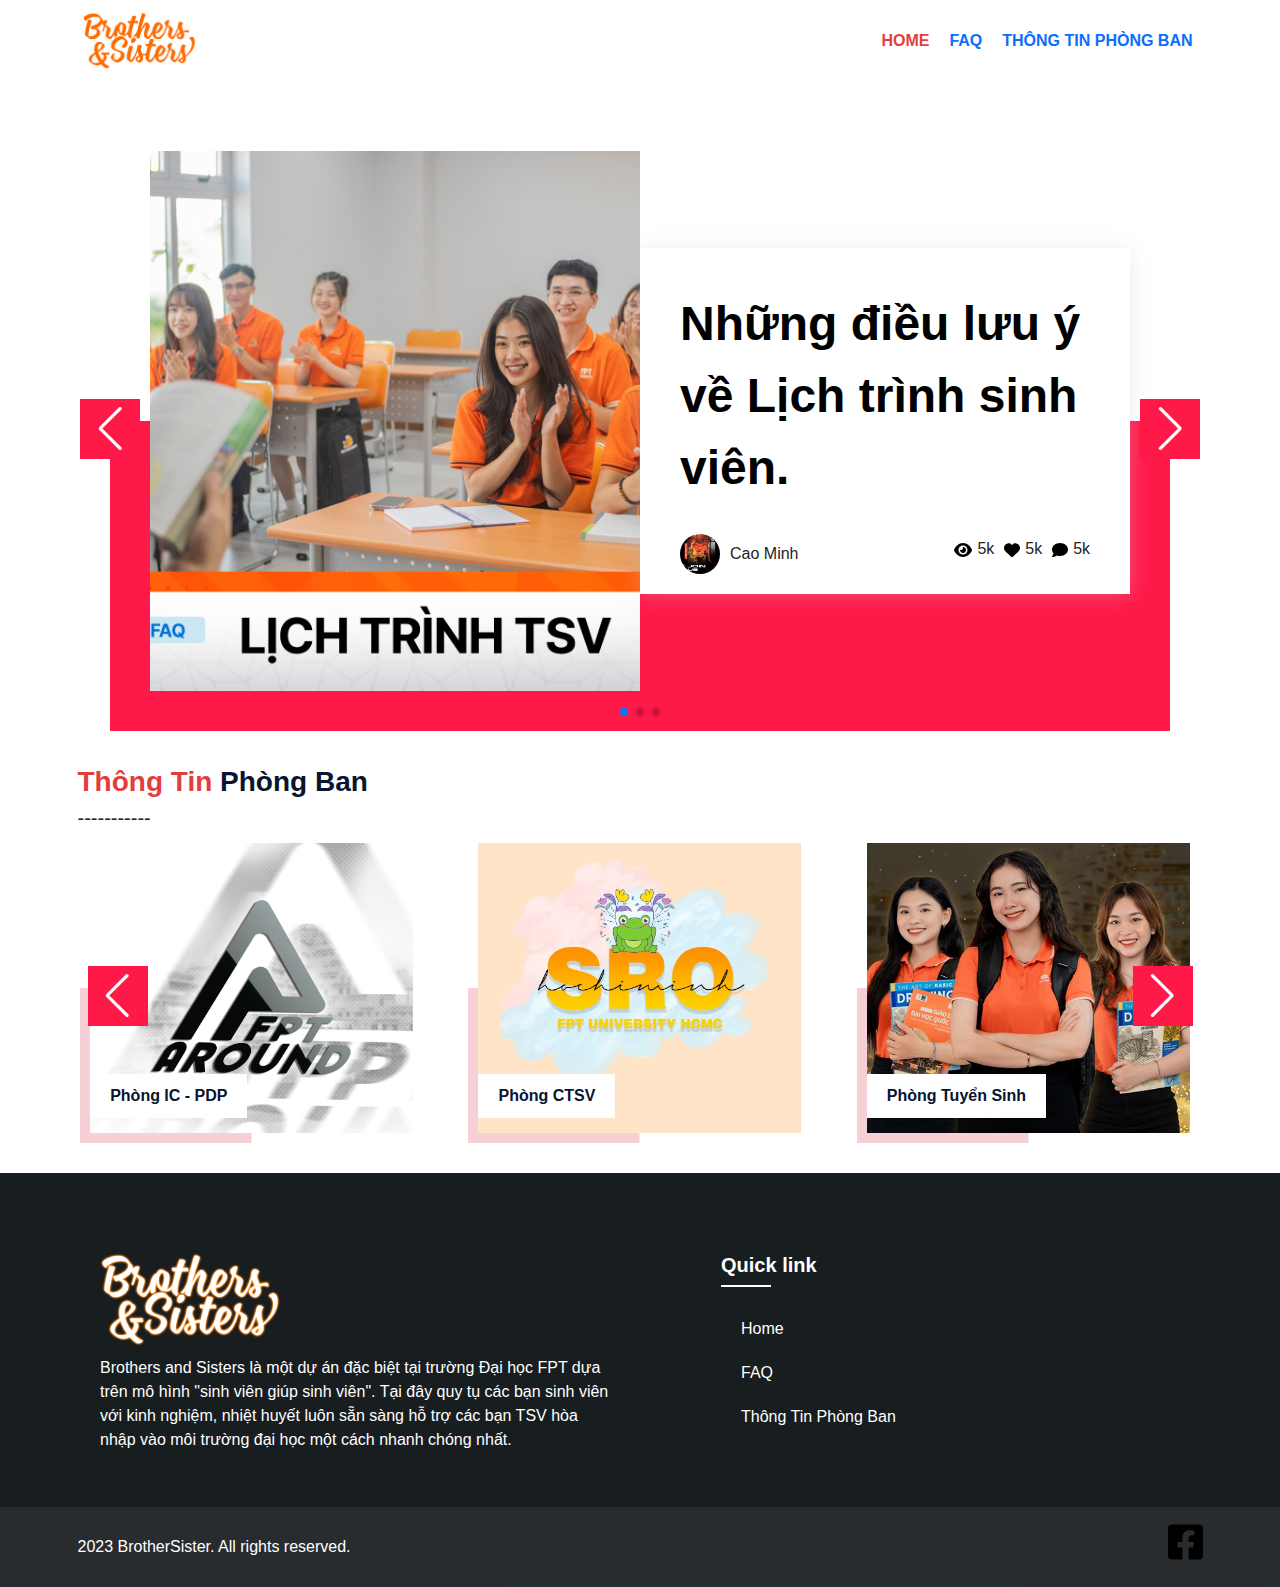
<file: index.html>
<!DOCTYPE html>
<html lang="en">
    <head>
        <meta charset="UTF-8" />
        <meta name="viewport" content="width=device-width, initial-scale=1.0" />
        <title>FPT BROSIS</title>
        <meta property="og:image" content="https://scontent-hkg4-1.xx.fbcdn.net/v/t1.15752-9/375019760_1076423657068692_6784489157464977973_n.jpg?_nc_cat=108&ccb=1-7&_nc_sid=ae9488&_nc_ohc=0-hCc5scK_0AX-U7cwN&_nc_ht=scontent-hkg4-1.xx&oh=03_AdTALLbHuU8YoxErj_IfncX1xzYfid6XjHt64_LxTpfI9w&oe=6523520D">
        <!-- Reset CSS -->
        <link rel="stylesheet" href="./assest/css/reset.css" />
        <!-- bootstrap -->
        <link
            rel="stylesheet"
            href="https://cdn.jsdelivr.net/npm/bootstrap@5.3.0/dist/css/bootstrap.min.css"
        />
        <!-- swiperJS -->
        <link
            rel="stylesheet"
            href="https://cdn.jsdelivr.net/npm/swiper@10/swiper-bundle.min.css"
        />
        <!-- Style CSS -->
        <link rel="stylesheet" href="./assest/css/style.css" />
    </head>
    <body>
        <header
            class="d-flex flex-wrap justify-content-center align-items-center py-3 mb-4 container"
        >
            <a
                href="./index.html"
                class="d-flex align-items-center mb-3 mb-md-0 me-md-auto link-body-emphasis text-decoration-none"
            >
                <img
                    src="./assest/Images/logobrosis.png"
                    alt=""
                    class="logo"
                    style="width: 120px"
                />
            </a>

            <ul class="nav nav-pills">
                <li class="nav-item">
                    <a
                        href="./index.html"
                        class="nav-link active"
                        aria-current="page"
                        >HOME</a
                    >
                </li>
                <li class="nav-item">
                    <a href="./faq.html" class="nav-link">FAQ</a>
                </li>
                <li class="nav-item">
                    <a href="./phongban.html" class="nav-link"
                        >THÔNG TIN PHÒNG BAN</a
                    >
                </li>
            </ul>
        </header>
        <main>
            <!-- Slider main container -->
            <div class="swiper swiper1 container mt-5 mb-5">
                <!-- Additional required wrapper -->
                <div class="swiper-wrapper">
                    <!-- Slides -->
                    <div class="swiper-slide sliderWarp">
                        <div class="sliderItem">
                            <div class="boxContent">
                                <div class="leftside">
                                    <img
                                        src="./assest/Images/-fix.jpg"
                                        alt=""
                                        class="imgbg"
                                    />
                                    <div class="subContent">
                                        <div class="line1">
                                            <a href="./faq.html"
                                                >Những điều lưu ý về Lịch trình
                                                sinh viên.</a
                                            >
                                        </div>
                                        <div class="line2">
                                            <div class="author">
                                                <img
                                                    src="./assest/Images/ava.jpg"
                                                    alt=""
                                                    class="avt"
                                                />
                                                <p class="name">Cao Minh</p>
                                            </div>
                                            <div class="reactBox">
                                                <div class="reactItem">
                                                    <div class="icon">
                                                        <svg
                                                            xmlns="http://www.w3.org/2000/svg"
                                                            height="1em"
                                                            viewBox="0 0 576 512"
                                                        >
                                                            <path
                                                                d="M288 32c-80.8 0-145.5 36.8-192.6 80.6C48.6 156 17.3 208 2.5 243.7c-3.3 7.9-3.3 16.7 0 24.6C17.3 304 48.6 356 95.4 399.4C142.5 443.2 207.2 480 288 480s145.5-36.8 192.6-80.6c46.8-43.5 78.1-95.4 93-131.1c3.3-7.9 3.3-16.7 0-24.6c-14.9-35.7-46.2-87.7-93-131.1C433.5 68.8 368.8 32 288 32zM144 256a144 144 0 1 1 288 0 144 144 0 1 1 -288 0zm144-64c0 35.3-28.7 64-64 64c-7.1 0-13.9-1.2-20.3-3.3c-5.5-1.8-11.9 1.6-11.7 7.4c.3 6.9 1.3 13.8 3.2 20.7c13.7 51.2 66.4 81.6 117.6 67.9s81.6-66.4 67.9-117.6c-11.1-41.5-47.8-69.4-88.6-71.1c-5.8-.2-9.2 6.1-7.4 11.7c2.1 6.4 3.3 13.2 3.3 20.3z"
                                                            />
                                                        </svg>
                                                    </div>
                                                    <p class="label">5k</p>
                                                </div>
                                                <div class="reactItem">
                                                    <div class="icon">
                                                        <svg
                                                            xmlns="http://www.w3.org/2000/svg"
                                                            height="1em"
                                                            viewBox="0 0 512 512"
                                                        >
                                                            <path
                                                                d="M47.6 300.4L228.3 469.1c7.5 7 17.4 10.9 27.7 10.9s20.2-3.9 27.7-10.9L464.4 300.4c30.4-28.3 47.6-68 47.6-109.5v-5.8c0-69.9-50.5-129.5-119.4-141C347 36.5 300.6 51.4 268 84L256 96 244 84c-32.6-32.6-79-47.5-124.6-39.9C50.5 55.6 0 115.2 0 185.1v5.8c0 41.5 17.2 81.2 47.6 109.5z"
                                                            />
                                                        </svg>
                                                    </div>
                                                    <p class="label">5k</p>
                                                </div>
                                                <div class="reactItem">
                                                    <div class="icon">
                                                        <svg
                                                            xmlns="http://www.w3.org/2000/svg"
                                                            height="1em"
                                                            viewBox="0 0 512 512"
                                                        >
                                                            <path
                                                                d="M512 240c0 114.9-114.6 208-256 208c-37.1 0-72.3-6.4-104.1-17.9c-11.9 8.7-31.3 20.6-54.3 30.6C73.6 471.1 44.7 480 16 480c-6.5 0-12.3-3.9-14.8-9.9c-2.5-6-1.1-12.8 3.4-17.4l0 0 0 0 0 0 0 0 .3-.3c.3-.3 .7-.7 1.3-1.4c1.1-1.2 2.8-3.1 4.9-5.7c4.1-5 9.6-12.4 15.2-21.6c10-16.6 19.5-38.4 21.4-62.9C17.7 326.8 0 285.1 0 240C0 125.1 114.6 32 256 32s256 93.1 256 208z"
                                                            />
                                                        </svg>
                                                    </div>
                                                    <p class="label">5k</p>
                                                </div>
                                            </div>
                                        </div>
                                    </div>
                                </div>

                                <div class="rightside"></div>
                            </div>
                        </div>
                    </div>
                    <div class="swiper-slide sliderWarp">
                        <div class="sliderItem">
                            <div class="boxContent">
                                <div class="leftside">
                                    <img
                                        src="./assest/Images/-fix.jpg"
                                        alt=""
                                        class="imgbg"
                                    />
                                    <div class="subContent">
                                        <div class="line1">
                                            <a href="./faq.html"
                                                >Những điều lưu ý về Lịch trình
                                                sinh viên.</a
                                            >
                                        </div>
                                        <div class="line2">
                                            <div class="author">
                                                <img
                                                    src="./assest/Images/ava.jpg"
                                                    alt=""
                                                    class="avt"
                                                />
                                                <p class="name">Cao Minh</p>
                                            </div>
                                            <div class="reactBox">
                                                <div class="reactItem">
                                                    <div class="icon">
                                                        <svg
                                                            xmlns="http://www.w3.org/2000/svg"
                                                            height="1em"
                                                            viewBox="0 0 576 512"
                                                        >
                                                            <path
                                                                d="M288 32c-80.8 0-145.5 36.8-192.6 80.6C48.6 156 17.3 208 2.5 243.7c-3.3 7.9-3.3 16.7 0 24.6C17.3 304 48.6 356 95.4 399.4C142.5 443.2 207.2 480 288 480s145.5-36.8 192.6-80.6c46.8-43.5 78.1-95.4 93-131.1c3.3-7.9 3.3-16.7 0-24.6c-14.9-35.7-46.2-87.7-93-131.1C433.5 68.8 368.8 32 288 32zM144 256a144 144 0 1 1 288 0 144 144 0 1 1 -288 0zm144-64c0 35.3-28.7 64-64 64c-7.1 0-13.9-1.2-20.3-3.3c-5.5-1.8-11.9 1.6-11.7 7.4c.3 6.9 1.3 13.8 3.2 20.7c13.7 51.2 66.4 81.6 117.6 67.9s81.6-66.4 67.9-117.6c-11.1-41.5-47.8-69.4-88.6-71.1c-5.8-.2-9.2 6.1-7.4 11.7c2.1 6.4 3.3 13.2 3.3 20.3z"
                                                            />
                                                        </svg>
                                                    </div>
                                                    <p class="label">5k</p>
                                                </div>
                                                <div class="reactItem">
                                                    <div class="icon">
                                                        <svg
                                                            xmlns="http://www.w3.org/2000/svg"
                                                            height="1em"
                                                            viewBox="0 0 512 512"
                                                        >
                                                            <path
                                                                d="M47.6 300.4L228.3 469.1c7.5 7 17.4 10.9 27.7 10.9s20.2-3.9 27.7-10.9L464.4 300.4c30.4-28.3 47.6-68 47.6-109.5v-5.8c0-69.9-50.5-129.5-119.4-141C347 36.5 300.6 51.4 268 84L256 96 244 84c-32.6-32.6-79-47.5-124.6-39.9C50.5 55.6 0 115.2 0 185.1v5.8c0 41.5 17.2 81.2 47.6 109.5z"
                                                            />
                                                        </svg>
                                                    </div>
                                                    <p class="label">5k</p>
                                                </div>
                                                <div class="reactItem">
                                                    <div class="icon">
                                                        <svg
                                                            xmlns="http://www.w3.org/2000/svg"
                                                            height="1em"
                                                            viewBox="0 0 512 512"
                                                        >
                                                            <path
                                                                d="M512 240c0 114.9-114.6 208-256 208c-37.1 0-72.3-6.4-104.1-17.9c-11.9 8.7-31.3 20.6-54.3 30.6C73.6 471.1 44.7 480 16 480c-6.5 0-12.3-3.9-14.8-9.9c-2.5-6-1.1-12.8 3.4-17.4l0 0 0 0 0 0 0 0 .3-.3c.3-.3 .7-.7 1.3-1.4c1.1-1.2 2.8-3.1 4.9-5.7c4.1-5 9.6-12.4 15.2-21.6c10-16.6 19.5-38.4 21.4-62.9C17.7 326.8 0 285.1 0 240C0 125.1 114.6 32 256 32s256 93.1 256 208z"
                                                            />
                                                        </svg>
                                                    </div>
                                                    <p class="label">5k</p>
                                                </div>
                                            </div>
                                        </div>
                                    </div>
                                </div>

                                <div class="rightside"></div>
                            </div>
                        </div>
                    </div>
                    <div class="swiper-slide sliderWarp">
                        <div class="sliderItem">
                            <div class="boxContent">
                                <div class="leftside">
                                    <img
                                        src="./assest/Images/-fix.jpg"
                                        alt=""
                                        class="imgbg"
                                    />
                                    <div class="subContent">
                                        <div class="line1">
                                            <a href="./faq.html"
                                                >Những điều lưu ý về Lịch trình
                                                sinh viên.</a
                                            >
                                        </div>
                                        <div class="line2">
                                            <div class="author">
                                                <img
                                                    src="./assest/Images/ava.jpg"
                                                    alt=""
                                                    class="avt"
                                                />
                                                <p class="name">Cao Minh</p>
                                            </div>
                                            <div class="reactBox">
                                                <div class="reactItem">
                                                    <div class="icon">
                                                        <svg
                                                            xmlns="http://www.w3.org/2000/svg"
                                                            height="1em"
                                                            viewBox="0 0 576 512"
                                                        >
                                                            <path
                                                                d="M288 32c-80.8 0-145.5 36.8-192.6 80.6C48.6 156 17.3 208 2.5 243.7c-3.3 7.9-3.3 16.7 0 24.6C17.3 304 48.6 356 95.4 399.4C142.5 443.2 207.2 480 288 480s145.5-36.8 192.6-80.6c46.8-43.5 78.1-95.4 93-131.1c3.3-7.9 3.3-16.7 0-24.6c-14.9-35.7-46.2-87.7-93-131.1C433.5 68.8 368.8 32 288 32zM144 256a144 144 0 1 1 288 0 144 144 0 1 1 -288 0zm144-64c0 35.3-28.7 64-64 64c-7.1 0-13.9-1.2-20.3-3.3c-5.5-1.8-11.9 1.6-11.7 7.4c.3 6.9 1.3 13.8 3.2 20.7c13.7 51.2 66.4 81.6 117.6 67.9s81.6-66.4 67.9-117.6c-11.1-41.5-47.8-69.4-88.6-71.1c-5.8-.2-9.2 6.1-7.4 11.7c2.1 6.4 3.3 13.2 3.3 20.3z"
                                                            />
                                                        </svg>
                                                    </div>
                                                    <p class="label">5k</p>
                                                </div>
                                                <div class="reactItem">
                                                    <div class="icon">
                                                        <svg
                                                            xmlns="http://www.w3.org/2000/svg"
                                                            height="1em"
                                                            viewBox="0 0 512 512"
                                                        >
                                                            <path
                                                                d="M47.6 300.4L228.3 469.1c7.5 7 17.4 10.9 27.7 10.9s20.2-3.9 27.7-10.9L464.4 300.4c30.4-28.3 47.6-68 47.6-109.5v-5.8c0-69.9-50.5-129.5-119.4-141C347 36.5 300.6 51.4 268 84L256 96 244 84c-32.6-32.6-79-47.5-124.6-39.9C50.5 55.6 0 115.2 0 185.1v5.8c0 41.5 17.2 81.2 47.6 109.5z"
                                                            />
                                                        </svg>
                                                    </div>
                                                    <p class="label">5k</p>
                                                </div>
                                                <div class="reactItem">
                                                    <div class="icon">
                                                        <svg
                                                            xmlns="http://www.w3.org/2000/svg"
                                                            height="1em"
                                                            viewBox="0 0 512 512"
                                                        >
                                                            <path
                                                                d="M512 240c0 114.9-114.6 208-256 208c-37.1 0-72.3-6.4-104.1-17.9c-11.9 8.7-31.3 20.6-54.3 30.6C73.6 471.1 44.7 480 16 480c-6.5 0-12.3-3.9-14.8-9.9c-2.5-6-1.1-12.8 3.4-17.4l0 0 0 0 0 0 0 0 .3-.3c.3-.3 .7-.7 1.3-1.4c1.1-1.2 2.8-3.1 4.9-5.7c4.1-5 9.6-12.4 15.2-21.6c10-16.6 19.5-38.4 21.4-62.9C17.7 326.8 0 285.1 0 240C0 125.1 114.6 32 256 32s256 93.1 256 208z"
                                                            />
                                                        </svg>
                                                    </div>
                                                    <p class="label">5k</p>
                                                </div>
                                            </div>
                                        </div>
                                    </div>
                                </div>

                                <div class="rightside"></div>
                            </div>
                        </div>
                    </div>
                </div>
                <!-- If we need pagination -->
                <div class="swiper-pagination pagination1"></div>

                <!-- If we need navigation buttons -->
                <div class="swiper-button-prev prev1 slidebtn"></div>

                <div class="swiper-button-next next1 slidebtn"></div>
            </div>
            <section class="phongban mt-5 mb-5">
                <div class="container">
                    <div class="heading">
                        <strong>Thông Tin</strong> Phòng Ban
                    </div>
                    <div class="breakline" style="font-size: 20px">
                        -----------
                    </div>
                    <div class="swiper mysilder">
                        <div class="swiper-wrapper">
                            <!-- item -->
                            <div class="swiper-slide">
                                <div class="item">
                                    <a href="./phongban.html">
                                        <img
                                            src="./assest/Images/icpdp.jpg"
                                            alt=""
                                        />
                                        <div class="subText">
                                            Phòng IC - PDP
                                        </div>
                                    </a>
                                </div>
                            </div>
                            <!-- item -->
                            <div class="swiper-slide">
                                <div class="item">
                                    <a href="./phongban.html">
                                        <img
                                            src="./assest/Images/sro.jpg"
                                            alt=""
                                        />
                                        <div class="subText">Phòng CTSV</div>
                                    </a>
                                </div>
                            </div>

                            <!-- item -->
                            <div class="swiper-slide">
                                <div class="item">
                                    <a href="./phongban.html">
                                        <img
                                            src="./assest/Images/002 ts.jpg"
                                            alt=""
                                        />
                                        <div class="subText">
                                            Phòng Tuyển Sinh
                                        </div>
                                    </a>
                                </div>
                            </div>
                            <!-- item -->
                            <div class="swiper-slide">
                                <div class="item">
                                    <a href="./phongban.html">
                                        <img
                                            src="./assest/Images/003 DTKTHI.jpg"
                                            alt=""
                                        />
                                        <div class="subText">
                                            Phòng Đào tạo và khảo thí
                                        </div>
                                    </a>
                                </div>
                            </div>
                            <!-- item -->
                            <div class="swiper-slide">
                                <div class="item">
                                    <a href="./phongban.html">
                                        <img
                                            src="./assest/Images/001 dvsv.jpg"
                                            alt=""
                                        />
                                        <div class="subText">
                                            Phòng Dịch Vụ Sinh Viên
                                        </div>
                                    </a>
                                </div>
                            </div>
                        </div>

                        <div class="swiper-button-prev prev2 slidebtn"></div>
                        <div class="swiper-button-next next2 slidebtn"></div>
                    </div>
                </div>
            </section>
        </main>
        <footer>
            <div class="footer-upper" style="padding-top: 5rem">
                <div class="container">
                    <div class="row">
                        <div class="col-lg-6 col-md-6 col-sm-12 mb-4 p-5">
                            <div class="footer-about">
                                <img
                                    src="./assest/Images/logobrowwhite.png"
                                    alt=""
                                    style="width: 180px"
                                />
                                <p class="mt-3 mb-3 white">
                                    Brothers and Sisters là một dự án đặc biệt
                                    tại trường Đại học FPT dựa trên mô hình
                                    "sinh viên giúp sinh viên". Tại đây quy tụ
                                    các bạn sinh viên với kinh nghiệm, nhiệt
                                    huyết luôn sẵn sàng hỗ trợ các bạn TSV hòa
                                    nhập vào môi trường đại học một cách nhanh
                                    chóng nhất.
                                </p>
                            </div>
                        </div>
                        <div class="col-lg-6 col-md-6 col-sm-12 mb-4 p-5">
                            <div class="footer-links" style="margin-left: 10%">
                                <h3 class="white">Quick link</h3>
                                <ul>
                                    <li><a href="index.html">Home</a></li>
                                    <li><a href="faq.html">FAQ</a></li>
                                    <li>
                                        <a href="phongban.html"
                                            >Thông Tin Phòng Ban</a
                                        >
                                    </li>
                                </ul>
                            </div>
                        </div>
                    </div>
                </div>
            </div>
            <div class="footer-copyright p-4">
                <div class="container">
                    <div
                        class="copyright-inner d-flex align-items-center justify-content-between"
                    >
                        <div class="copyright-text">
                            <p class="m-0 white">
                                2023 BrotherSister. All rights reserved.
                            </p>
                        </div>
                        <div class="social-links">
                            <ul>
                                <li>
                                    <a
                                        href="https://www.facebook.com/Minhcao109"
                                        target="_blank"
                                        ><svg
                                            xmlns="http://www.w3.org/2000/svg"
                                            height="40px"
                                            viewBox="0 0 448 512"
                                        >
                                            <path
                                                d="M400 32H48A48 48 0 0 0 0 80v352a48 48 0 0 0 48 48h137.25V327.69h-63V256h63v-54.64c0-62.15 37-96.48 93.67-96.48 27.14 0 55.52 4.84 55.52 4.84v61h-31.27c-30.81 0-40.42 19.12-40.42 38.73V256h68.78l-11 71.69h-57.78V480H400a48 48 0 0 0 48-48V80a48 48 0 0 0-48-48z"
                                            />
                                        </svg>
                                    </a>
                                </li>
                            </ul>
                        </div>
                    </div>
                </div>
            </div>
        </footer>

        <script src="https://cdn.jsdelivr.net/npm/swiper@10/swiper-bundle.min.js"></script>

        <script src="https://cdn.jsdelivr.net/npm/bootstrap@5.3.0/dist/js/bootstrap.bundle.min.js"></script>
        <script src="./assest/JS/app.js"></script>
    </body>
</html>
</file>
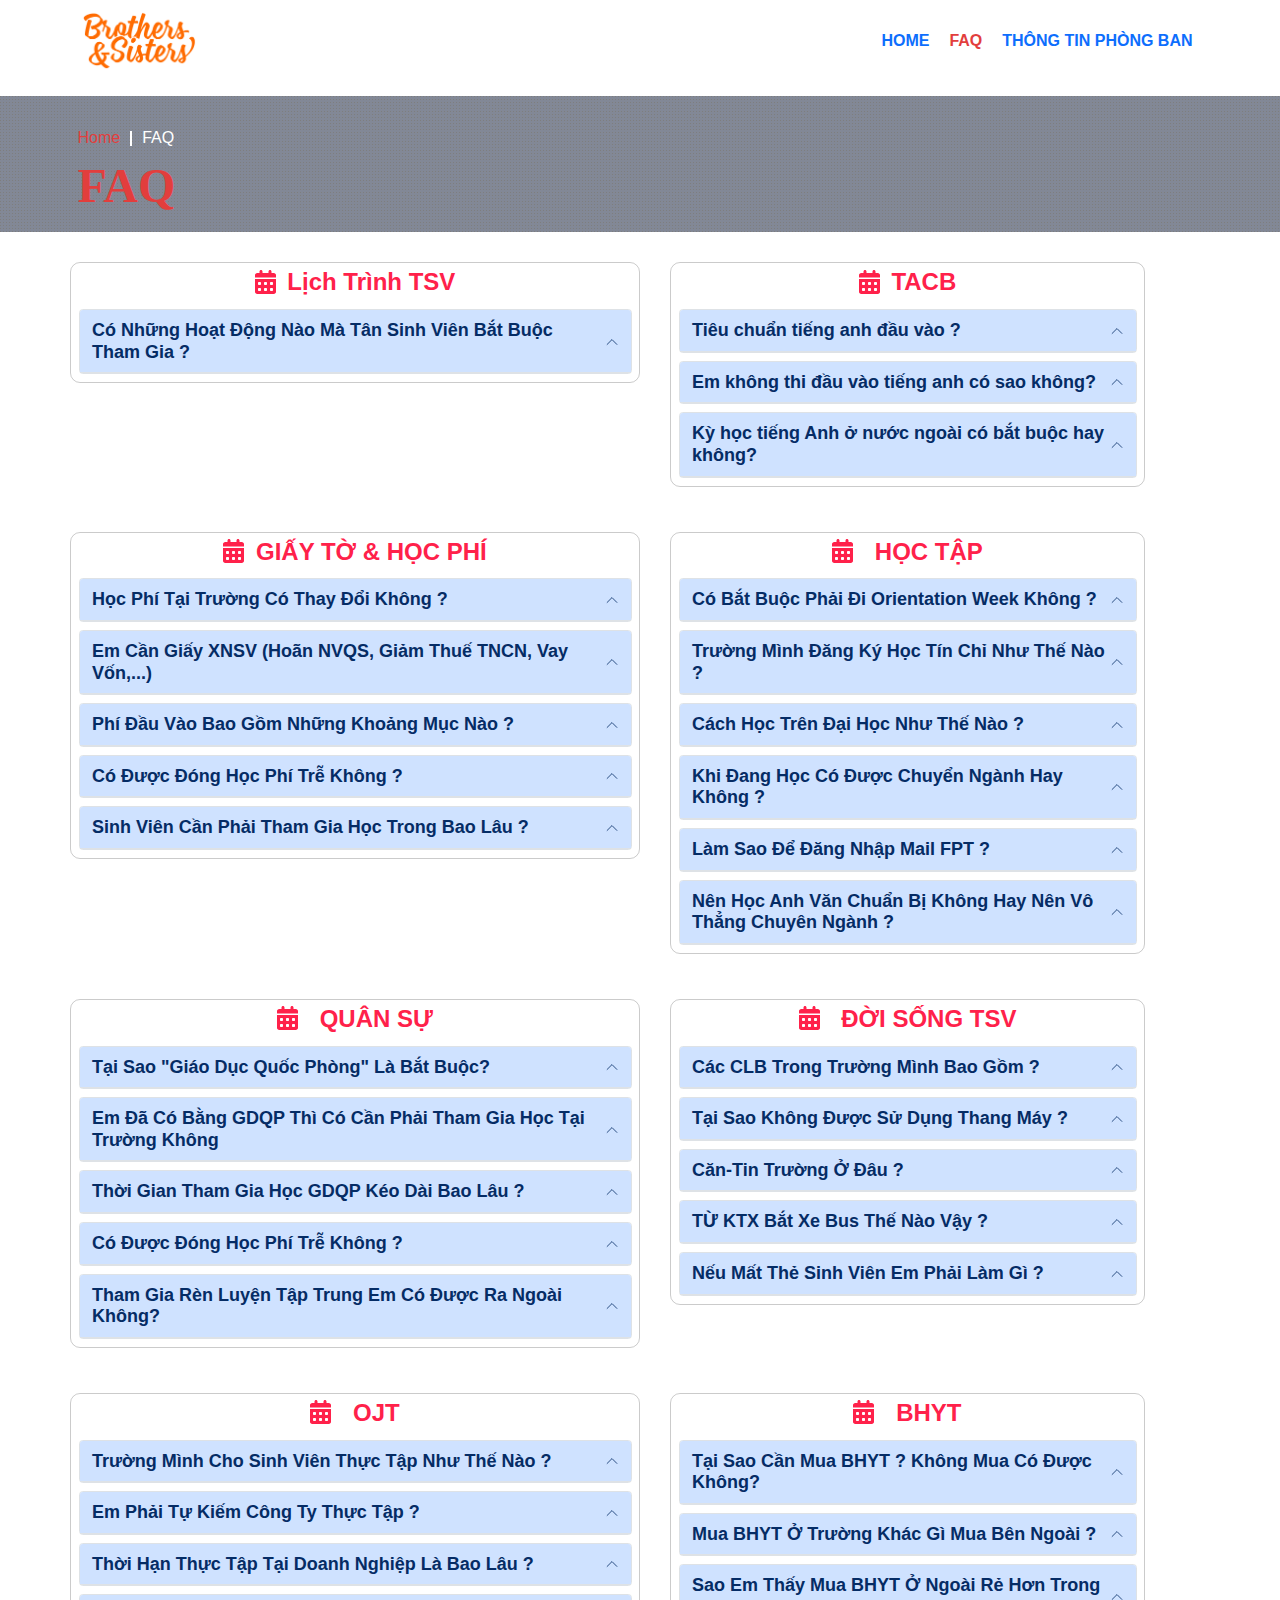
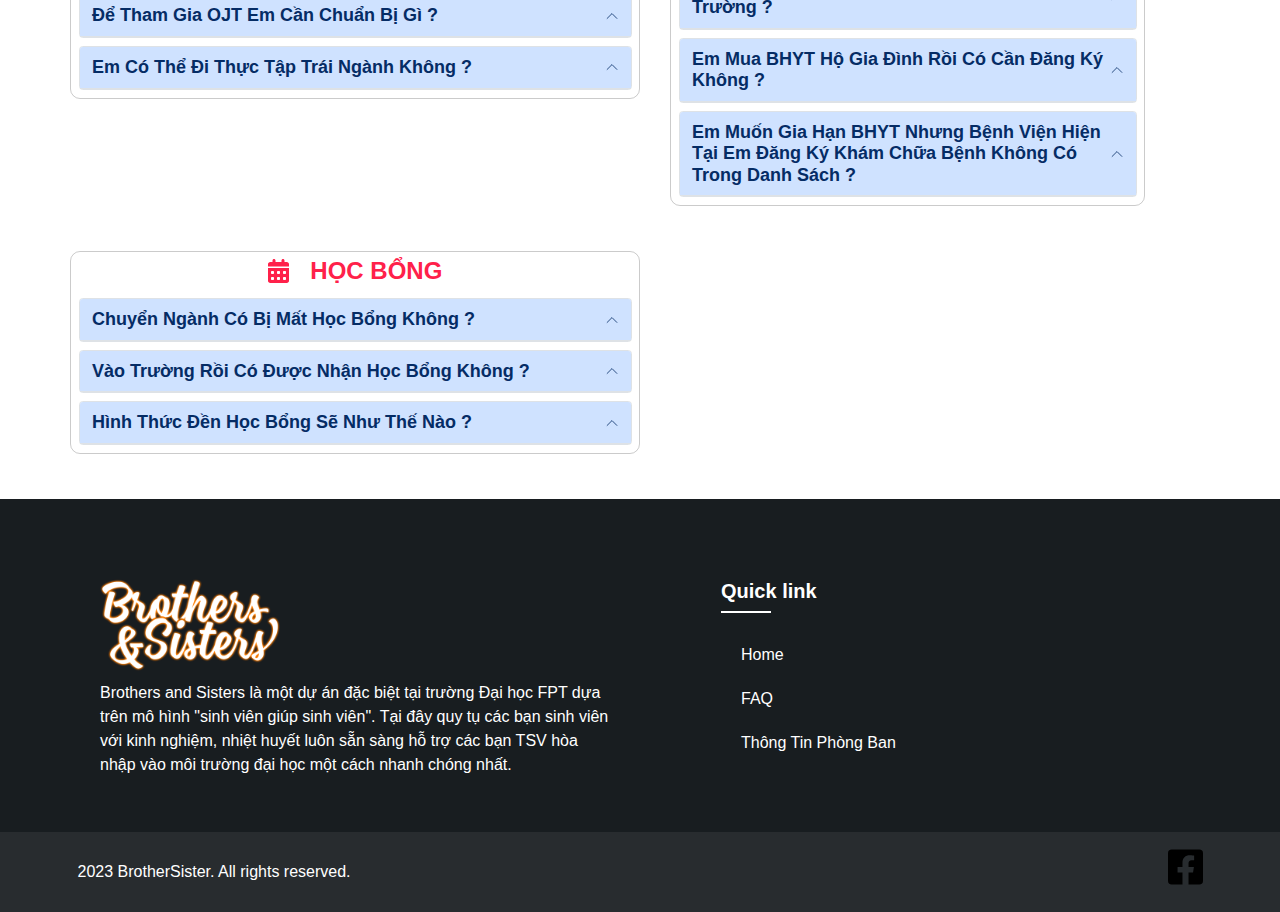
<file: faq.html>
<!DOCTYPE html>
<html lang="en">
    <head>
        <meta charset="UTF-8" />
        <meta name="viewport" content="width=device-width, initial-scale=1.0" />
        <title>FPT BROSIS</title>
        <meta property="og:image" content="https://scontent-hkg4-1.xx.fbcdn.net/v/t1.15752-9/375019760_1076423657068692_6784489157464977973_n.jpg?_nc_cat=108&ccb=1-7&_nc_sid=ae9488&_nc_ohc=0-hCc5scK_0AX-U7cwN&_nc_ht=scontent-hkg4-1.xx&oh=03_AdTALLbHuU8YoxErj_IfncX1xzYfid6XjHt64_LxTpfI9w&oe=6523520D">
        <!-- Reset CSS -->
        <link rel="stylesheet" href="./assest/css/reset.css" />
        <!-- bootstrap -->
        <link
            rel="stylesheet"
            href="https://cdn.jsdelivr.net/npm/bootstrap@5.3.0/dist/css/bootstrap.min.css"
        />
        <!-- swiperJS -->
        <link
            rel="stylesheet"
            href="https://cdn.jsdelivr.net/npm/swiper@10/swiper-bundle.min.css"
        />
        <!-- Style CSS -->
        <link rel="stylesheet" href="./assest/css/style.css" />
    </head>
    <body>
        <header
            class="d-flex flex-wrap justify-content-center align-items-center py-3 mb-4 container"
        >
            <a
                href="./index.html"
                class="d-flex align-items-center mb-3 mb-md-0 me-md-auto link-body-emphasis text-decoration-none"
            >
                <img
                    src="./assest/Images/logobrosis.png"
                    alt=""
                    class="logo"
                    style="width: 120px"
                />
            </a>

            <ul class="nav nav-pills">
                <li class="nav-item">
                    <a href="./index.html" class="nav-link " aria-current="page"
                        >HOME</a
                    >
                </li>
                <li class="nav-item"><a href="./faq.html" class="nav-link active">FAQ</a></li>
                <li class="nav-item">
                    <a href="./phongban.html" class="nav-link">THÔNG TIN PHÒNG BAN</a>
                </li>
            </ul>
        </header>
        <main>
            <section class="breadcrumb pt-5">
                <div class="boxContent container">
                    <div class="line1">
                        <a href="./index.html" class="active">Home</a>
                        <div class="breakLine"></div>
                        <a href="./faq.html">FAQ</a>
                    </div>
                    <div class="line2"><p class="title">FAQ</p></div>
                </div>
                <div class="dotoverlay"></div>
            </section>
            <section class="faq-main pb-0 mt-5 mb-5">
                <div class="container">
                  <div class="faq-accordian">
                    <div class="row gap-5">
                      <div class="col-lg-6 col-md-12 mb-4" style="
                            height: fit-content;
                            border: 1px solid rgba(0, 0, 0, 0.204);
                            border-radius: 10px;
                          ">
                        <div id="ltsv">
                          <h3 style="text-align: center; margin-bottom: 12px; margin-top: 5px; color: #ff214a">
                            <svg xmlns="http://www.w3.org/2000/svg" style="transform: translateY(-2px);margin-right: 5px;" height="1em" viewBox="0 0 448 512" ><path style="fill: #ff214a;" d="M128 0c17.7 0 32 14.3 32 32V64H288V32c0-17.7 14.3-32 32-32s32 14.3 32 32V64h48c26.5 0 48 21.5 48 48v48H0V112C0 85.5 21.5 64 48 64H96V32c0-17.7 14.3-32 32-32zM0 192H448V464c0 26.5-21.5 48-48 48H48c-26.5 0-48-21.5-48-48V192zm64 80v32c0 8.8 7.2 16 16 16h32c8.8 0 16-7.2 16-16V272c0-8.8-7.2-16-16-16H80c-8.8 0-16 7.2-16 16zm128 0v32c0 8.8 7.2 16 16 16h32c8.8 0 16-7.2 16-16V272c0-8.8-7.2-16-16-16H208c-8.8 0-16 7.2-16 16zm144-16c-8.8 0-16 7.2-16 16v32c0 8.8 7.2 16 16 16h32c8.8 0 16-7.2 16-16V272c0-8.8-7.2-16-16-16H336zM64 400v32c0 8.8 7.2 16 16 16h32c8.8 0 16-7.2 16-16V400c0-8.8-7.2-16-16-16H80c-8.8 0-16 7.2-16 16zm144-16c-8.8 0-16 7.2-16 16v32c0 8.8 7.2 16 16 16h32c8.8 0 16-7.2 16-16V400c0-8.8-7.2-16-16-16H208zm112 16v32c0 8.8 7.2 16 16 16h32c8.8 0 16-7.2 16-16V400c0-8.8-7.2-16-16-16H336c-8.8 0-16 7.2-16 16z"/></svg>
                            Lịch Trình TSV
                          </h3>
                        </div>
            
                        <div class="accordion" id="accordionExample">
                            <div class="accordion-item">
                              <h2 class="accordion-header">
                                <button class="accordion-button" type="button" data-bs-toggle="collapse" data-bs-target="#ltsv1" >
                                    Có Những Hoạt Động Nào Mà Tân Sinh Viên Bắt Buộc Tham Gia ?
                                </button>
                              </h2>
                              <div id="ltsv1" class="accordion-collapse collapse" data-bs-parent="#accordionExample">
                                <div class="accordion-body">
                                    <div class="inner">
                                        <p>
                                          - Thi xếp lớp Tiếng Anh (dành cho các bạn không có chứng
                                          chỉ).
                                        </p>
                                        <p>- Nhận Welcome Kit.</p>
                                        <p>- Orientation Week (tuần lễ định hướng).</p>
                                        <p>- Lễ khai giảng.</p>
                                        <p>- Tháng rèn luyện tập trung. ...</p>
                                      </div>
                                </div>
                              </div>
                            </div>
                          </div>
                      </div>
                      <div class="col-lg-5 col-md-12 mb-4" style="
                            height: fit-content;
                            border: 1px solid rgba(0, 0, 0, 0.204);
                            border-radius: 10px;
                          ">
                        <div id="tacb">
                          <h3 style="text-align: center; margin-bottom: 12px; margin-top: 5px; color: #ff214a">
                            <svg xmlns="http://www.w3.org/2000/svg" style="transform: translateY(-2px);margin-right: 5px;" height="1em" viewBox="0 0 448 512" ><path style="fill: #ff214a;" d="M128 0c17.7 0 32 14.3 32 32V64H288V32c0-17.7 14.3-32 32-32s32 14.3 32 32V64h48c26.5 0 48 21.5 48 48v48H0V112C0 85.5 21.5 64 48 64H96V32c0-17.7 14.3-32 32-32zM0 192H448V464c0 26.5-21.5 48-48 48H48c-26.5 0-48-21.5-48-48V192zm64 80v32c0 8.8 7.2 16 16 16h32c8.8 0 16-7.2 16-16V272c0-8.8-7.2-16-16-16H80c-8.8 0-16 7.2-16 16zm128 0v32c0 8.8 7.2 16 16 16h32c8.8 0 16-7.2 16-16V272c0-8.8-7.2-16-16-16H208c-8.8 0-16 7.2-16 16zm144-16c-8.8 0-16 7.2-16 16v32c0 8.8 7.2 16 16 16h32c8.8 0 16-7.2 16-16V272c0-8.8-7.2-16-16-16H336zM64 400v32c0 8.8 7.2 16 16 16h32c8.8 0 16-7.2 16-16V400c0-8.8-7.2-16-16-16H80c-8.8 0-16 7.2-16 16zm144-16c-8.8 0-16 7.2-16 16v32c0 8.8 7.2 16 16 16h32c8.8 0 16-7.2 16-16V400c0-8.8-7.2-16-16-16H208zm112 16v32c0 8.8 7.2 16 16 16h32c8.8 0 16-7.2 16-16V400c0-8.8-7.2-16-16-16H336c-8.8 0-16 7.2-16 16z"/></svg>
                            TACB
                          </h3>
                        </div>
                        <!-- item1 -->
                        <div class="accordion" id="accordionExample">
                            <div class="accordion-item">
                              <h2 class="accordion-header">
                                <button class="accordion-button" type="button" data-bs-toggle="collapse" data-bs-target="#tacb1" >
                                    Tiêu chuẩn tiếng anh đầu vào ?
                                </button>
                              </h2>
                              <div id="tacb1" class="accordion-collapse collapse" data-bs-parent="#accordionExample">
                                <div class="accordion-body">
                                    <div class="inner">
                                        <p>
                                          - Đạt đủ chuẩn IELTS 6.0 trở lên/TOEFL iBT từ 80 bạn sẽ
                                          được miễn học tiếng Anh đầu vào.
                                        </p>
                                        <p>
                                          - Để được xác nhận về thông tin xác nhận chứng chỉ hiệu
                                          lực bạn cần nộp bảng cứng cho trường theo thông báo của
                                          cán bộ tuyển sinh trước hạn để được cập nhật.
                                        </p>
                                    </div>
                                </div>
                              </div>
                            </div>
                        </div>
                        <!-- item2 -->
                        <div class="accordion" id="accordionExample">
                            <div class="accordion-item">
                              <h2 class="accordion-header">
                                <button class="accordion-button" type="button" data-bs-toggle="collapse" data-bs-target="#tacb2" >
                                    Em không thi đầu vào tiếng anh có sao không?
                                </button>
                              </h2>
                              <div id="tacb2" class="accordion-collapse collapse" data-bs-parent="#accordionExample">
                                <div class="accordion-body">
                                    <div class="inner">
                                        <p>
                                          - Khuyến khích thi để trải nghiệm và biết được trình độ
                                          tiếng Anh của bản thân, vì kỳ kiểm tra này các bạn sẽ có
                                          4 kỹ năng nghe - nói - đọc - viết.
                                        </p>
                                        <p>
                                          - Tuy nhiên trong trường hợp bất khả kháng BroSis cần
                                          biết rõ lý do và trách nhiệm về kết quả xếp lớp thuộc về
                                          TSV.
                                        </p>
                                      </div>
                                </div>
                              </div>
                            </div>
                        </div>
                        <!-- item3 -->
                        <div class="accordion" id="accordionExample">
                            <div class="accordion-item">
                              <h2 class="accordion-header">
                                <button class="accordion-button" type="button" data-bs-toggle="collapse" data-bs-target="#tacb3" >
                                    Kỳ học tiếng Anh ở nước ngoài có bắt buộc hay không?
                                </button>
                              </h2>
                              <div id="tacb3" class="accordion-collapse collapse" data-bs-parent="#accordionExample">
                                <div class="accordion-body">
                                    <div class="inner">
                                        <p>Trải nghiệm kỳ học tại nước ngoài sẽ giúp cho:</p>
                                        <br>
                                        <p>
                                          <strong>+ Mở rộng tầm nhìn:</strong> Việc cho bạn ra
                                          nước ngoài học tập trong một tháng sẽ giúp mở rộng tầm
                                          nhìn của sinh bạn. Bạn sẽ có cơ hội tiếp cận với môi
                                          trường học tập mới, gặp gỡ và học hỏi từ các giảng viên
                                          và sinh viên quốc tế. Điều này sẽ làm gia tăng kiến thức
                                          và kỹ năng mềm của bạn.
                                        </p>
                                        <br>
                                        <p>
                                          <strong>+ Nâng cao kỹ năng giao tiếp và tự tin:</strong>
                                          Việc bạn tiếp xúc với ngôn ngữ và văn hóa mới sẽ giúp
                                          cải thiện kỹ năng giao tiếp và sự tự tin. Bạn sẽ phải
                                          đối mặt với các tình huống mới, trở thành người tự lập
                                          và tìm hiểu cách thích nghi với môi trường mới. Đây là
                                          những kỹ năng quan trọng trong cuộc sống và sự nghiệp.
                                        </p>
                                        <br>
                                        <p>
                                          <strong>+ Mở rộng mối quan hệ:</strong> Qua việc học tập
                                          ở nước ngoài, bạn sẽ có cơ hội kết nối và mối quan hệ
                                          của bạn ở nước ngoài. Điều này có thể mang lại lợi ích
                                          về sau khi bạn tốt nghiệp, khi có bạn một quan hệ đa
                                          dạng và phong phú có thể hỗ trợ cho việc tìm kiếm việc
                                          làm hoặc phát triển sự nghiệp.
                                        </p>
                                        <br>
                                        <p>
                                          <strong>+ Khám phá văn hóa mới:</strong> Việc sinh viên
                                          được sống và học tập trong một môi trường văn hóa mới sẽ
                                          giúp mở mang kiến thức và hiểu biết về văn hóa, lịch sử
                                          và đời sống của quốc gia đó. Điều này có thể tạo ra
                                          những trải nghiệm và kỷ niệm đáng nhớ cho sinh viên.
                                        </p>
                                        <br>
                                        <p>
                                          <strong>+ Kích thích sự phát triển cá nhân:</strong>
                                          Việc bạn trải nghiệm cuộc sống và học tập ở nước ngoài
                                          sẽ giúp kích thích sự phát triển cá nhân. Bạn sẽ đối mặt
                                          với thử thách mới, khám phá và phát triển khả năng sáng
                                          tạo và tư duy phản biện.
                                        </p>
                                        <br>
                                        <p>
                                          Còn việc chăm sóc của bạn, trường mình sẽ gửi một đội
                                          ngũ cán bộ nhân viên có kinh nghiệm làm việc ở nước
                                          ngoài sẽ hỗ trợ cho các bạn trong khoảng 1 tuần đầu tiên
                                          để hỗ trợ các bạn làm quen với nề nếp cũng như lối sống
                                          ở nước ngoài, ngoài ra còn có con là người quản lý hỗ
                                          trợ cho bạn nên cô cũng yên tâm một phần nha.
                                        </p>
                                      </div>
                                </div>
                              </div>
                            </div>
                        </div>
                      </div>
                      <div class="col-lg-6 col-md-12 mb-4" style="
                            height: fit-content;
                            border: 1px solid rgba(0, 0, 0, 0.204);
                            border-radius: 10px;
                          ">
                        <div id="gthp">
                          <h3 style="text-align: center;margin-bottom: 12px; margin-top: 5px; color: #ff214a">
                            <svg xmlns="http://www.w3.org/2000/svg" style="transform: translateY(-2px);margin-right: 5px;" height="1em" viewBox="0 0 448 512" ><path style="fill: #ff214a;" d="M128 0c17.7 0 32 14.3 32 32V64H288V32c0-17.7 14.3-32 32-32s32 14.3 32 32V64h48c26.5 0 48 21.5 48 48v48H0V112C0 85.5 21.5 64 48 64H96V32c0-17.7 14.3-32 32-32zM0 192H448V464c0 26.5-21.5 48-48 48H48c-26.5 0-48-21.5-48-48V192zm64 80v32c0 8.8 7.2 16 16 16h32c8.8 0 16-7.2 16-16V272c0-8.8-7.2-16-16-16H80c-8.8 0-16 7.2-16 16zm128 0v32c0 8.8 7.2 16 16 16h32c8.8 0 16-7.2 16-16V272c0-8.8-7.2-16-16-16H208c-8.8 0-16 7.2-16 16zm144-16c-8.8 0-16 7.2-16 16v32c0 8.8 7.2 16 16 16h32c8.8 0 16-7.2 16-16V272c0-8.8-7.2-16-16-16H336zM64 400v32c0 8.8 7.2 16 16 16h32c8.8 0 16-7.2 16-16V400c0-8.8-7.2-16-16-16H80c-8.8 0-16 7.2-16 16zm144-16c-8.8 0-16 7.2-16 16v32c0 8.8 7.2 16 16 16h32c8.8 0 16-7.2 16-16V400c0-8.8-7.2-16-16-16H208zm112 16v32c0 8.8 7.2 16 16 16h32c8.8 0 16-7.2 16-16V400c0-8.8-7.2-16-16-16H336c-8.8 0-16 7.2-16 16z"/></svg>
                            GIẤY TỜ &amp; HỌC PHÍ
                          </h3>
                        </div>
            
                        <!-- item1 -->
                        <div class="accordion" id="accordionExample">
                            <div class="accordion-item">
                              <h2 class="accordion-header">
                                <button class="accordion-button" type="button" data-bs-toggle="collapse" data-bs-target="#gthp1" >
                                    Học Phí Tại Trường Có Thay Đổi Không ?
                                </button>
                              </h2>
                              <div id="gthp1" class="accordion-collapse collapse" data-bs-parent="#accordionExample">
                                <div class="accordion-body">
                                    <div class="inner">
                                        <p>
                                          - Trường sẽ tăng học phí tùy theo thông báo được đề ra.
                                        </p>
                                        <p>
                                          - Thông báo thay đổi học phí sẽ được đăng cách thời điểm
                                          tăng ít nhất 01 kỳ, nên hãy theo dõi trên FAP để cập
                                          nhật thông tin nhé.
                                        </p>
                                      </div>
                                </div>
                              </div>
                            </div>
                        </div>
                        <!-- item2 -->
                        <div class="accordion" id="accordionExample">
                            <div class="accordion-item">
                              <h2 class="accordion-header">
                                <button class="accordion-button" type="button" data-bs-toggle="collapse" data-bs-target="#gthp2" >
                                    Em Cần Giấy XNSV (Hoãn NVQS, Giảm Thuế TNCN, Vay Vốn,...)
                                </button>
                              </h2>
                              <div id="gthp2" class="accordion-collapse collapse" data-bs-parent="#accordionExample">
                                <div class="accordion-body">
                                    <div class="inner">
                                        <p>
                                          <strong>1. Offline:</strong> bạn có thể thực hiện thủ
                                          tục trực tiếp tại Dịch vụ sinh viên (P.202)
                                        </p>
                                        <p>
                                          <strong>2. Online:</strong> vào FAP &gt; Phân mục Thủ tục
                                          giấy tờ &gt; Xác nhận sinh viên &gt; Điền thông tin &gt; Tải mẫu
                                          đơn &gt; Upload mẫu đơn &gt; Nộp
                                        </p>
                                        <br>
                                        <p>
                                          Thời gian nhận đơn có chữ ký và đóng dấu sẽ sau 2-3 ngày
                                          làm việc. TSV cần chú ý thời gian để đến Dịch vụ sinh
                                          viên (P.202) nhận bản cứng. Phí thực hiện: 20.000đ/đơn.
                                        </p>
                                      </div>
                                </div>
                              </div>
                            </div>
                        </div>
                        <!-- item3 -->
                        <div class="accordion" id="accordionExample">
                            <div class="accordion-item">
                              <h2 class="accordion-header">
                                <button class="accordion-button" type="button" data-bs-toggle="collapse" data-bs-target="#gthp3" >
                                    Phí Đầu Vào Bao Gồm Những Khoảng Mục Nào ?
                                </button>
                              </h2>
                              <div id="gthp3" class="accordion-collapse collapse" data-bs-parent="#accordionExample">
                                <div class="accordion-body">
                                    <div class="inner">
                                        <p>Thông tin sẽ cập nhật sau.</p>
                                      </div>
                                </div>
                              </div>
                            </div>
                        </div>
                        <!-- item4 -->
                        <div class="accordion" id="accordionExample">
                            <div class="accordion-item">
                              <h2 class="accordion-header">
                                <button class="accordion-button" type="button" data-bs-toggle="collapse" data-bs-target="#gthp4" >
                                    Có Được Đóng Học Phí Trễ Không ?
                                </button>
                              </h2>
                              <div id="gthp4" class="accordion-collapse collapse" data-bs-parent="#accordionExample">
                                <div class="accordion-body">
                                    <div class="inner">
                                        <p>
                                          - Trường sẽ thông báo thời hạn nộp học phí trên FAP.
                                        </p>
                                        <p>
                                          - Nộp trễ hạn SV sẽ được xem là
                                          <strong>"Tự nguyện thôi học"</strong>.
                                        </p>
                                        <p>
                                          - Cần đóng phí 2.300.000đ kèm học phí để có thể tham gia
                                          học tập.
                                        </p>
                                      </div>
                                </div>
                              </div>
                            </div>
                        </div>
                        <!-- item5 -->
                        <div class="accordion" id="accordionExample">
                            <div class="accordion-item">
                              <h2 class="accordion-header">
                                <button class="accordion-button" type="button" data-bs-toggle="collapse" data-bs-target="#gthp5" >
                                    Sinh Viên Cần Phải Tham Gia Học Trong Bao Lâu ?
                                </button>
                              </h2>
                              <div id="gthp5" class="accordion-collapse collapse" data-bs-parent="#accordionExample">
                                <div class="accordion-body">
                                    <div class="inner">
                                        <p>
                                          - Bao gồm: 09 kỳ học (không bao gồm thời gian học tiếng
                                          Anh dự bị)
                                        </p>
                                        <p>
                                          - Thời gian tối đa sinh viên được theo học ở trường là
                                          14 kỳ/người/ngành học (Bao gồm thời gian bảo lưu).
                                        </p>
                                        <p>- Bảo lưu không được quá 02 kỳ liên tiếp.</p>
                                      </div>
                                </div>
                              </div>
                            </div>
                        </div>
                      </div>
                      <div class="col-lg-5 col-md-12 mb-4" style="
                            height: fit-content;
                            border: 1px solid rgba(0, 0, 0, 0.204);
                            border-radius: 10px;
                          ">
                        <div id="ht">
                          <h3 style="text-align: center;margin-bottom: 12px; margin-top: 5px; color: #ff214a">
                            <svg xmlns="http://www.w3.org/2000/svg" style="transform: translateY(-2px);margin-right: 5px;" height="1em" viewBox="0 0 448 512" ><path style="fill: #ff214a;" d="M128 0c17.7 0 32 14.3 32 32V64H288V32c0-17.7 14.3-32 32-32s32 14.3 32 32V64h48c26.5 0 48 21.5 48 48v48H0V112C0 85.5 21.5 64 48 64H96V32c0-17.7 14.3-32 32-32zM0 192H448V464c0 26.5-21.5 48-48 48H48c-26.5 0-48-21.5-48-48V192zm64 80v32c0 8.8 7.2 16 16 16h32c8.8 0 16-7.2 16-16V272c0-8.8-7.2-16-16-16H80c-8.8 0-16 7.2-16 16zm128 0v32c0 8.8 7.2 16 16 16h32c8.8 0 16-7.2 16-16V272c0-8.8-7.2-16-16-16H208c-8.8 0-16 7.2-16 16zm144-16c-8.8 0-16 7.2-16 16v32c0 8.8 7.2 16 16 16h32c8.8 0 16-7.2 16-16V272c0-8.8-7.2-16-16-16H336zM64 400v32c0 8.8 7.2 16 16 16h32c8.8 0 16-7.2 16-16V400c0-8.8-7.2-16-16-16H80c-8.8 0-16 7.2-16 16zm144-16c-8.8 0-16 7.2-16 16v32c0 8.8 7.2 16 16 16h32c8.8 0 16-7.2 16-16V400c0-8.8-7.2-16-16-16H208zm112 16v32c0 8.8 7.2 16 16 16h32c8.8 0 16-7.2 16-16V400c0-8.8-7.2-16-16-16H336c-8.8 0-16 7.2-16 16z"/></svg>
                            <i class="fa fa-angle-right" style="margin: 5px"></i>
                            HỌC TẬP
                          </h3>
                        </div>
                        <!-- item1 -->
                        <div class="accordion" id="accordionExample">
                            <div class="accordion-item">
                              <h2 class="accordion-header">
                                <button class="accordion-button" type="button" data-bs-toggle="collapse" data-bs-target="#ht1" >
                                    Có Bắt Buộc Phải Đi Orientation Week Không ?
                                </button>
                              </h2>
                              <div id="ht1" class="accordion-collapse collapse" data-bs-parent="#accordionExample">
                                <div class="accordion-body">
                                    <div class="inner">
                                        <p>
                                          Bắt buộc em nhé, Orientation week là chuỗi định hướng
                                          giúp SV nắm được các thông tin cơ bản về kỹ năng mềm,
                                          thời gian học, các phòng ban hỗ trợ, CLB,... cung cấp
                                          cho SV hành trang hòa nhập vào môi trường mới.
                                        </p>
                                      </div>
                                </div>
                              </div>
                            </div>
                        </div>
                        <!-- item2 -->
                        <div class="accordion" id="accordionExample">
                            <div class="accordion-item">
                              <h2 class="accordion-header">
                                <button class="accordion-button" type="button" data-bs-toggle="collapse" data-bs-target="#ht2" >
                                    Trường Mình Đăng Ký Học Tín Chỉ Như Thế Nào ?
                                </button>
                              </h2>
                              <div id="ht2" class="accordion-collapse collapse" data-bs-parent="#accordionExample">
                                <div class="accordion-body">
                                    <div class="inner">
                                        <p>
                                          Trường theo hệ thống đăng ký theo môn. Mỗi môn sẽ tương
                                          đương với số tín chỉ khác nhau. Hãy theo dõi FAP để xem
                                          chi tiết nhé.
                                        </p>
                                      </div>
                                </div>
                              </div>
                            </div>
                        </div>
                        <!-- item3 -->
                        <div class="accordion" id="accordionExample">
                            <div class="accordion-item">
                              <h2 class="accordion-header">
                                <button class="accordion-button" type="button" data-bs-toggle="collapse" data-bs-target="#ht3" >
                                    Cách Học Trên Đại Học Như Thế Nào ?
                                </button>
                              </h2>
                              <div id="ht3" class="accordion-collapse collapse" data-bs-parent="#accordionExample">
                                <div class="accordion-body">
                                    <div class="inner">
                                        <p>
                                          Trường học là nơi tạo môi trường để các bạn có thể học
                                          tập mà trong đó: giảng viên sẽ là người hướng dẫn. Chính
                                          vì vậy đại học cần tính tự lập, nỗ lực và kỷ luật cao để
                                          đạt được thành tích tốt nhé.
                                        </p>
                                      </div>
                                </div>
                              </div>
                            </div>
                        </div>
                        <!-- item4 -->
                        <div class="accordion" id="accordionExample">
                            <div class="accordion-item">
                              <h2 class="accordion-header">
                                <button class="accordion-button" type="button" data-bs-toggle="collapse" data-bs-target="#ht4" >
                                    Khi Đang Học Có Được Chuyển Ngành Hay Không ?
                                </button>
                              </h2>
                              <div id="ht4" class="accordion-collapse collapse" data-bs-parent="#accordionExample">
                                <div class="accordion-body">
                                    <div class="inner">
                                        <p>
                                          - Việc chuyển ngành sẽ cần phải thực hiện trước 04 tuần
                                          khi kỳ học mới bắt đầu.
                                        </p>
                                        <p>
                                          - Phí thực hiện là:<strong> 2.300.000đ/lần.</strong>
                                        </p>
                                        <p>
                                          - Thủ tục thực hiện có thể online trên FAP hoặc offline
                                          tại Dịch vụ sinh viên (P.202).
                                        </p>
                                      </div>
                                </div>
                              </div>
                            </div>
                        </div>
                        <!-- item5 -->
                        <div class="accordion" id="accordionExample">
                            <div class="accordion-item">
                              <h2 class="accordion-header">
                                <button class="accordion-button" type="button" data-bs-toggle="collapse" data-bs-target="#ht5" >
                                    Làm Sao Để Đăng Nhập Mail FPT ?
                                </button>
                              </h2>
                              <div id="ht5" class="accordion-collapse collapse" data-bs-parent="#accordionExample">
                                <div class="accordion-body">
                                    <div class="inner">
                                        <p>
                                          - Khi vào trường TSV sẽ được cấp địa chỉ mail và mật
                                          khẩu mặc định.
                                        </p>
                                        <p>
                                          - Sinh viên cần đăng nhập lần đầu vào theo hướng dẫn
                                          được thông báo và đổi lại mật khẩu.
                                        </p>
                                        <p>
                                          - Sau thời gian được phép đăng nhập, cần báo cho BroSis
                                          để nhờ IT hỗ trợ.
                                        </p>
                                      </div>
                                </div>
                              </div>
                            </div>
                        </div>
                        <!-- item6 -->
                        <div class="accordion" id="accordionExample">
                            <div class="accordion-item">
                              <h2 class="accordion-header">
                                <button class="accordion-button" type="button" data-bs-toggle="collapse" data-bs-target="#ht6" >
                                    Nên Học Anh Văn Chuẩn Bị Không Hay Nên Vô Thẳng Chuyên Ngành ?
                                </button>
                              </h2>
                              <div id="ht6" class="accordion-collapse collapse" data-bs-parent="#accordionExample">
                                <div class="accordion-body">
                                    <div class="inner">
                                        <p>- Quyết định là tùy thuộc vào bạn.</p>
                                        <p>
                                          - Nếu không cần lo lắng tài chính, muốn nhiều trải
                                          nghiệm thì học tiếng Anh sẽ cung cấp theo cho bạn khoảng
                                          thời gian, kỷ niệm sinh hoạt cùng bạn bè,...
                                        </p>
                                        <p>
                                          - Có nguyện vọng sớm tốt nghiệp: nộp bằng tiếng Anh để
                                          được vào thẳng chuyên ngành --&gt; rút ngắn được thời gian
                                          tham gia học.
                                        </p>
                                      </div>
                                </div>
                              </div>
                            </div>
                        </div>
                      </div>
                      <div class="col-lg-6 col-md-12 mb-4" style="
                            height: fit-content;
                            border: 1px solid rgba(0, 0, 0, 0.204);
                            border-radius: 10px;
                          ">
                        <div id="qs">
                          <h3 style="text-align: center;margin-bottom: 12px; margin-top: 5px; color: #ff214a">
                            <svg xmlns="http://www.w3.org/2000/svg" style="transform: translateY(-2px);margin-right: 5px;" height="1em" viewBox="0 0 448 512" ><path style="fill: #ff214a;" d="M128 0c17.7 0 32 14.3 32 32V64H288V32c0-17.7 14.3-32 32-32s32 14.3 32 32V64h48c26.5 0 48 21.5 48 48v48H0V112C0 85.5 21.5 64 48 64H96V32c0-17.7 14.3-32 32-32zM0 192H448V464c0 26.5-21.5 48-48 48H48c-26.5 0-48-21.5-48-48V192zm64 80v32c0 8.8 7.2 16 16 16h32c8.8 0 16-7.2 16-16V272c0-8.8-7.2-16-16-16H80c-8.8 0-16 7.2-16 16zm128 0v32c0 8.8 7.2 16 16 16h32c8.8 0 16-7.2 16-16V272c0-8.8-7.2-16-16-16H208c-8.8 0-16 7.2-16 16zm144-16c-8.8 0-16 7.2-16 16v32c0 8.8 7.2 16 16 16h32c8.8 0 16-7.2 16-16V272c0-8.8-7.2-16-16-16H336zM64 400v32c0 8.8 7.2 16 16 16h32c8.8 0 16-7.2 16-16V400c0-8.8-7.2-16-16-16H80c-8.8 0-16 7.2-16 16zm144-16c-8.8 0-16 7.2-16 16v32c0 8.8 7.2 16 16 16h32c8.8 0 16-7.2 16-16V400c0-8.8-7.2-16-16-16H208zm112 16v32c0 8.8 7.2 16 16 16h32c8.8 0 16-7.2 16-16V400c0-8.8-7.2-16-16-16H336c-8.8 0-16 7.2-16 16z"/></svg>
                            <i class="fa fa-sun" style="margin: 5px"></i>
                            QUÂN SỰ
                          </h3>
                        </div>
            
                        <!-- item1 -->
                        <div class="accordion" id="accordionExample">
                            <div class="accordion-item">
                              <h2 class="accordion-header">
                                <button class="accordion-button" type="button" data-bs-toggle="collapse" data-bs-target="#qs1" >
                                    Tại Sao "Giáo Dục Quốc Phòng" Là Bắt Buộc?
                                </button>
                              </h2>
                              <div id="qs1" class="accordion-collapse collapse" data-bs-parent="#accordionExample">
                                <div class="accordion-body">
                                    <div class="inner">
                                        <p>
                                          - Đây là một trong những điều kiện để được xét tốt
                                          nghiệp bậc cử nhân.
                                        </p>
                                        <p>
                                          - Sau khi tham gia học GDQP các bạn sinh viên sẽ nhận
                                          được bằng chứng nhận hoàn thành sau khi học (Theo dõi
                                          FAP để biết về lịch phát bằng nếu có).
                                        </p>
                                      </div>
                                </div>
                              </div>
                            </div>
                        </div>
                        <!-- item2 -->
                        <div class="accordion" id="accordionExample">
                            <div class="accordion-item">
                              <h2 class="accordion-header">
                                <button class="accordion-button" type="button" data-bs-toggle="collapse" data-bs-target="#qs2" >
                                    Em Đã Có Bằng GDQP Thì Có Cần Phải Tham Gia Học Tại Trường Không
                                </button>
                              </h2>
                              <div id="qs2" class="accordion-collapse collapse" data-bs-parent="#accordionExample">
                                <div class="accordion-body">
                                    <div class="inner">
                                        <p>
                                          - Vẫn có vì đi kèm với học GDQP đây còn được xem là
                                          ""tháng rèn luyện tập trung"" - là thời gian để TSV rèn
                                          luyện tính tự lập và hòa nhập nhanh chóng hơn trong môi
                                          trường.
                                        </p>
                                        <p>
                                          - Tuy nhiên TSV sẽ được miễn học lý thuyết và chỉ cần
                                          tham gia học thực hành tại Trường Quân sự Quân khu 7
                                          theo sự sắp xếp của nhà trường.
                                        </p>
                                        <p>
                                          - Để được miễn học phần lý thuyết SV cần nộp bảng cứng
                                          của chứng chỉ GDQP tại Dịch vụ sinh viên (P.202).
                                        </p>
                                      </div>
                                </div>
                              </div>
                            </div>
                        </div>
                        <!-- item3 -->
                        <div class="accordion" id="accordionExample">
                            <div class="accordion-item">
                              <h2 class="accordion-header">
                                <button class="accordion-button" type="button" data-bs-toggle="collapse" data-bs-target="#qs3" >
                                    Thời Gian Tham Gia Học GDQP Kéo Dài Bao Lâu ?
                                </button>
                              </h2>
                              <div id="qs3" class="accordion-collapse collapse" data-bs-parent="#accordionExample">
                                <div class="accordion-body">
                                    <div class="inner">
                                        <p>
                                          Sẽ kéo dài trong 01 tháng. Lịch trình chi tiết sẽ thông
                                          báo sau trong mục "Lịch trình TSV".
                                        </p>
                                      </div>
                                </div>
                              </div>
                            </div>
                        </div>
                        <!-- item4 -->
                        <div class="accordion" id="accordionExample">
                            <div class="accordion-item">
                              <h2 class="accordion-header">
                                <button class="accordion-button" type="button" data-bs-toggle="collapse" data-bs-target="#qs4" >
                                    Có Được Đóng Học Phí Trễ Không ?
                                </button>
                              </h2>
                              <div id="qs4" class="accordion-collapse collapse" data-bs-parent="#accordionExample">
                                <div class="accordion-body">
                                    <div class="inner">
                                        <p>
                                          - Trường sẽ thông báo thời hạn nộp học phí trên FAP.
                                        </p>
                                        <p>
                                          - Nộp trễ hạn SV sẽ được xem là
                                          <strong>"Tự nguyện thôi học"</strong>.
                                        </p>
                                        <p>
                                          - Cần đóng phí 2.300.000đ kèm học phí để có thể tham gia
                                          học tập.
                                        </p>
                                      </div>
                                </div>
                              </div>
                            </div>
                        </div>
                        <!-- item5 -->
                        <div class="accordion" id="accordionExample">
                            <div class="accordion-item">
                              <h2 class="accordion-header">
                                <button class="accordion-button" type="button" data-bs-toggle="collapse" data-bs-target="#qs5" >
                                    Tham Gia Rèn Luyện Tập Trung Em Có Được Ra Ngoài Không?
                                </button>
                              </h2>
                              <div id="qs5" class="accordion-collapse collapse" data-bs-parent="#accordionExample">
                                <div class="accordion-body">
                                    <div class="inner">
                                        <p>
                                          Cần có sự xem xét và chấp thuận từ những bên liên quan
                                          cho những lý do hợp lý - vui lòng liên hệ với cán bộ hỗ
                                          trợ trong khu quân sự để được biết chi tiết.
                                        </p>
                                      </div>
                                </div>
                              </div>
                            </div>
                        </div>
                      </div>
                      <div class="col-lg-5 col-md-12 mb-4" style="
                            height: fit-content;
                            border: 1px solid rgba(0, 0, 0, 0.204);
                            border-radius: 10px;
                          ">
                        <div id="hdtsv">
                          <h3 style="text-align: center;margin-bottom: 12px; margin-top: 5px; color: #ff214a">
                            <svg xmlns="http://www.w3.org/2000/svg" style="transform: translateY(-2px);margin-right: 5px;" height="1em" viewBox="0 0 448 512" ><path style="fill: #ff214a;" d="M128 0c17.7 0 32 14.3 32 32V64H288V32c0-17.7 14.3-32 32-32s32 14.3 32 32V64h48c26.5 0 48 21.5 48 48v48H0V112C0 85.5 21.5 64 48 64H96V32c0-17.7 14.3-32 32-32zM0 192H448V464c0 26.5-21.5 48-48 48H48c-26.5 0-48-21.5-48-48V192zm64 80v32c0 8.8 7.2 16 16 16h32c8.8 0 16-7.2 16-16V272c0-8.8-7.2-16-16-16H80c-8.8 0-16 7.2-16 16zm128 0v32c0 8.8 7.2 16 16 16h32c8.8 0 16-7.2 16-16V272c0-8.8-7.2-16-16-16H208c-8.8 0-16 7.2-16 16zm144-16c-8.8 0-16 7.2-16 16v32c0 8.8 7.2 16 16 16h32c8.8 0 16-7.2 16-16V272c0-8.8-7.2-16-16-16H336zM64 400v32c0 8.8 7.2 16 16 16h32c8.8 0 16-7.2 16-16V400c0-8.8-7.2-16-16-16H80c-8.8 0-16 7.2-16 16zm144-16c-8.8 0-16 7.2-16 16v32c0 8.8 7.2 16 16 16h32c8.8 0 16-7.2 16-16V400c0-8.8-7.2-16-16-16H208zm112 16v32c0 8.8 7.2 16 16 16h32c8.8 0 16-7.2 16-16V400c0-8.8-7.2-16-16-16H336c-8.8 0-16 7.2-16 16z"/></svg>
                            <i class="fa fa-times" style="margin: 5px"></i>
                            ĐỜI SỐNG TSV
                          </h3>
                        </div>
                        <!-- item1 -->
                        <div class="accordion" id="accordionExample">
                            <div class="accordion-item">
                              <h2 class="accordion-header">
                                <button class="accordion-button" type="button" data-bs-toggle="collapse" data-bs-target="#hdtsv1" >
                                    Các CLB Trong Trường Mình Bao Gồm ?
                                </button>
                              </h2>
                              <div id="hdtsv1" class="accordion-collapse collapse" data-bs-parent="#accordionExample">
                                <div class="accordion-body">
                                    <div class="inner">
                                        <p>
                                          Thông tin sẽ cập nhật sau
                                        </p>
                                      </div>
                                </div>
                              </div>
                            </div>
                        </div>
                        <!-- item2 -->
                        <div class="accordion" id="accordionExample">
                            <div class="accordion-item">
                              <h2 class="accordion-header">
                                <button class="accordion-button" type="button" data-bs-toggle="collapse" data-bs-target="#hdtsv2" >
                                    Tại Sao Không Được Sử Dụng Thang Máy ?
                                </button>
                              </h2>
                              <div id="hdtsv2" class="accordion-collapse collapse" data-bs-parent="#accordionExample">
                                <div class="accordion-body">
                                    <div class="inner">
                                        <p>
                                            Thang máy nhằm mục đích phụ vụ cho Giảng viên/CBNV làm
                                            việc tại các tầng cao.
                                          </p>
                                      </div>
                                </div>
                              </div>
                            </div>
                        </div>
                        <!-- item3 -->
                        <div class="accordion" id="accordionExample">
                            <div class="accordion-item">
                              <h2 class="accordion-header">
                                <button class="accordion-button" type="button" data-bs-toggle="collapse" data-bs-target="#hdtsv3" >
                                    Căn-Tin Trường Ở Đâu ?
                                </button>
                              </h2>
                              <div id="hdtsv3" class="accordion-collapse collapse" data-bs-parent="#accordionExample">
                                <div class="accordion-body">
                                    <div class="inner">
                                        <p>
                                          Tại trường hiện tại có các cơ sở phục vụ đồ ăn và nước
                                          uống:
                                        </p>
                                        <p>- 7-Eleven (Tầng trệt khu vực sân bóng).</p>
                                        <p>- Passio (Cửa ra vào xe máy).</p>
                                        <p>- Laha coffee (Tầng 2 lối lên ngay P.044).</p>
                                      </div>
                                </div>
                              </div>
                            </div>
                        </div>
                        <!-- item4 -->
                        <div class="accordion" id="accordionExample">
                            <div class="accordion-item">
                              <h2 class="accordion-header">
                                <button class="accordion-button" type="button" data-bs-toggle="collapse" data-bs-target="#hdtsv4" >
                                    TỪ KTX Bắt Xe Bus Thế Nào Vậy ?
                                </button>
                              </h2>
                              <div id="hdtsv4" class="accordion-collapse collapse" data-bs-parent="#accordionExample">
                                <div class="accordion-body">
                                    <div class="inner">
                                        <p>1. Bắt xe 99 màu đỏ (tầm 15p sẽ có 1 xe)</p>
                                        <p>
                                          2. Đưa thẻ sinh viên cứng thì giá xe là 3.000đ/chuyến
                                        </p>
                                        <p>3. Trạm trung chuyển</p>
                                        <p>
                                          - Đi tầm 30 phút sẽ ngừng tại chung cư C7,C8 (trên đường
                                          Man Thiện) hay trước trường Giao Thông Vận Tải đối diện
                                          điện máy Nguyễn Kim. Đợi F-bus.
                                        </p>
                                        <p>- Dừng tại Ngã ba Mỹ Thành. Đợi xe D4.</p>
                                        <p>4. Từ trạm đến trường</p>
                                        <p>
                                          - Lịch trình F-bus xem
                                          <a style="font-weight: bold" href="https://www.facebook.com/fptaround/posts/659513122880908?ref=embed_post">tại đây</a>.
                                        </p>
                                        <p>
                                          - Xe D4 sẽ dừng tại trạm khu CNC cách trường vài trăm
                                          mét đi bộ.
                                        </p>
                                      </div>
                                </div>
                              </div>
                            </div>
                        </div>
                        <!-- item5 -->
                        <div class="accordion" id="accordionExample">
                            <div class="accordion-item">
                              <h2 class="accordion-header">
                                <button class="accordion-button" type="button" data-bs-toggle="collapse" data-bs-target="#hdtsv5" >
                                    Nếu Mất Thẻ Sinh Viên Em Phải Làm Gì ?
                                </button>
                              </h2>
                              <div id="hdtsv5" class="accordion-collapse collapse" data-bs-parent="#accordionExample">
                                <div class="accordion-body">
                                    <div class="inner">
                                        <p>
                                          - Em cần liên hệ với phòng Dịch vụ sinh viên (P.202) để
                                          thực hiện thủ tục làm lại thẻ SV theo sự hướng dẫn của
                                          các anh/chị cán bộ.
                                        </p>
                                        <p>
                                          - Để thực hiện thủ tục này bạn cần thực hiện đóng phí là
                                          100.000đ
                                        </p>
                                      </div>
                                </div>
                              </div>
                            </div>
                        </div>
                      </div>
                      <div class="col-lg-6 col-md-12 mb-4" style="
                            height: fit-content;
                            border: 1px solid rgba(0, 0, 0, 0.204);
                            border-radius: 10px;
                          ">
                        <div id="ojt">
                          <h3 style="text-align: center;margin-bottom: 12px; margin-top: 5px; color: #ff214a">
                            <svg xmlns="http://www.w3.org/2000/svg" style="transform: translateY(-2px);margin-right: 5px;" height="1em" viewBox="0 0 448 512" ><path style="fill: #ff214a;" d="M128 0c17.7 0 32 14.3 32 32V64H288V32c0-17.7 14.3-32 32-32s32 14.3 32 32V64h48c26.5 0 48 21.5 48 48v48H0V112C0 85.5 21.5 64 48 64H96V32c0-17.7 14.3-32 32-32zM0 192H448V464c0 26.5-21.5 48-48 48H48c-26.5 0-48-21.5-48-48V192zm64 80v32c0 8.8 7.2 16 16 16h32c8.8 0 16-7.2 16-16V272c0-8.8-7.2-16-16-16H80c-8.8 0-16 7.2-16 16zm128 0v32c0 8.8 7.2 16 16 16h32c8.8 0 16-7.2 16-16V272c0-8.8-7.2-16-16-16H208c-8.8 0-16 7.2-16 16zm144-16c-8.8 0-16 7.2-16 16v32c0 8.8 7.2 16 16 16h32c8.8 0 16-7.2 16-16V272c0-8.8-7.2-16-16-16H336zM64 400v32c0 8.8 7.2 16 16 16h32c8.8 0 16-7.2 16-16V400c0-8.8-7.2-16-16-16H80c-8.8 0-16 7.2-16 16zm144-16c-8.8 0-16 7.2-16 16v32c0 8.8 7.2 16 16 16h32c8.8 0 16-7.2 16-16V400c0-8.8-7.2-16-16-16H208zm112 16v32c0 8.8 7.2 16 16 16h32c8.8 0 16-7.2 16-16V400c0-8.8-7.2-16-16-16H336c-8.8 0-16 7.2-16 16z"/></svg>
                            <i class="fa fa-bell-o" style="margin: 5px"></i>
                            OJT
                          </h3>
                        </div>
            
                        <!-- item1 -->
                        <div class="accordion" id="accordionExample">
                            <div class="accordion-item">
                              <h2 class="accordion-header">
                                <button class="accordion-button" type="button" data-bs-toggle="collapse" data-bs-target="#ojt1" >
                                    Trường Mình Cho Sinh Viên Thực Tập Như Thế Nào ?
                                </button>
                              </h2>
                              <div id="ojt1" class="accordion-collapse collapse" data-bs-parent="#accordionExample">
                                <div class="accordion-body">
                                    <div class="inner">
                                        <p>
                                          - Thực tập hay On The Job Traning (OJT) được diễn ra tại
                                          kỳ 6 chuyên ngành.
                                        </p>
                                        <p>
                                          - Đây là một trong những điều kiện tiên quyết để xét tốt
                                          nghiệp.
                                        </p>
                                        <p>
                                          - Để biết chi tiết về OJT các bạn có thể xem
                                          <a style="font-weight: bold" href="https://career-hcmuni.fpt.edu.vn/ojt">tại đây</a>.
                                        </p>
                                      </div>
                                </div>
                              </div>
                            </div>
                        </div>
                        <!-- item2 -->
                        <div class="accordion" id="accordionExample">
                            <div class="accordion-item">
                              <h2 class="accordion-header">
                                <button class="accordion-button" type="button" data-bs-toggle="collapse" data-bs-target="#ojt2" >
                                    Em Phải Tự Kiếm Công Ty Thực Tập ?
                                </button>
                              </h2>
                              <div id="ojt2" class="accordion-collapse collapse" data-bs-parent="#accordionExample">
                                <div class="accordion-body">
                                    <div class="inner">
                                        <p>
                                          - Trường có phòng Quan hệ doanh nghiệp - là cầu nối giữa
                                          sinh viên FPT và các doanh nghiệp.
                                        </p>
                                        <p>
                                          - Bạn có thể tự chọn công ty phù hợp với ngành hoặc chọn
                                          công ty trong danh sách trường đưa ra.
                                        </p>
                                        <p>
                                          - Để biết chi tiết về OJT các bạn có thể xem
                                          <a style="font-weight: bold" target="_blank" href="https://career-hcmuni.fpt.edu.vn/ojt">tại đây</a>.
                                        </p>
                                      </div>
                                </div>
                              </div>
                            </div>
                        </div>
                        <!-- item3 -->
                        <div class="accordion" id="accordionExample">
                            <div class="accordion-item">
                              <h2 class="accordion-header">
                                <button class="accordion-button" type="button" data-bs-toggle="collapse" data-bs-target="#ojt3" >
                                    Thời Hạn Thực Tập Tại Doanh Nghiệp Là Bao Lâu ?
                                </button>
                              </h2>
                              <div id="ojt3" class="accordion-collapse collapse" data-bs-parent="#accordionExample">
                                <div class="accordion-body">
                                    <div class="inner">
                                        <p>Ít nhất 12 tuần kể từ khi đi thực tập chính thức.</p>
                                      </div>
                                </div>
                              </div>
                            </div>
                        </div>
                        <!-- item4 -->
                        <div class="accordion" id="accordionExample">
                            <div class="accordion-item">
                              <h2 class="accordion-header">
                                <button class="accordion-button" type="button" data-bs-toggle="collapse" data-bs-target="#ojt4" >
                                    Để Tham Gia OJT Em Cần Chuẩn Bị Gì ?
                                </button>
                              </h2>
                              <div id="ojt4" class="accordion-collapse collapse" data-bs-parent="#accordionExample">
                                <div class="accordion-body">
                                    <div class="inner">
                                        <p>- Các kỹ năng mềm (giao tiếp,...).</p>
                                        <p>
                                          - Chuyên môn nền tảng (một số công ty sẽ có kiểm tra đầu
                                          vào).
                                        </p>
                                        <p>- Tinh thần thật tốt.</p>
                                        <p>- CV online và proposal (nếu có).</p>
                                        <p>
                                          - Và các giấy tờ khác theo yêu cầu của trường (nếu có).
                                        </p>
                                      </div>
                                </div>
                              </div>
                            </div>
                        </div>
                        <!-- item5 -->
                        <div class="accordion" id="accordionExample">
                            <div class="accordion-item">
                              <h2 class="accordion-header">
                                <button class="accordion-button" type="button" data-bs-toggle="collapse" data-bs-target="#ojt5" >
                                    Em Có Thể Đi Thực Tập Trái Ngành Không ?
                                </button>
                              </h2>
                              <div id="ojt5" class="accordion-collapse collapse" data-bs-parent="#accordionExample">
                                <div class="accordion-body">
                                    <div class="inner">
                                        <p>
                                          - OJT là theo chương trình học vì vậy cần chọn đúng nhóm
                                          ngành thực tập.
                                        </p>
                                        <p>
                                          - Để biết chi tiết về OJT các bạn có thể xem
                                          <a style="font-weight: bold" target="_blank" href="https://career-hcmuni.fpt.edu.vn/ojt">tại đây</a>.
                                        </p>
                                      </div>
                                </div>
                              </div>
                            </div>
                        </div>
                      </div>
                      <div class="col-lg-5 col-md-12 mb-4" style="
                            height: fit-content;
                            border: 1px solid rgba(0, 0, 0, 0.204);
                            border-radius: 10px;
                          ">
                        <div id="bhyt">
                          <h3 style="text-align: center;margin-bottom: 12px; margin-top: 5px; color: #ff214a">
                            <svg xmlns="http://www.w3.org/2000/svg" style="transform: translateY(-2px);margin-right: 5px;" height="1em" viewBox="0 0 448 512" ><path style="fill: #ff214a;" d="M128 0c17.7 0 32 14.3 32 32V64H288V32c0-17.7 14.3-32 32-32s32 14.3 32 32V64h48c26.5 0 48 21.5 48 48v48H0V112C0 85.5 21.5 64 48 64H96V32c0-17.7 14.3-32 32-32zM0 192H448V464c0 26.5-21.5 48-48 48H48c-26.5 0-48-21.5-48-48V192zm64 80v32c0 8.8 7.2 16 16 16h32c8.8 0 16-7.2 16-16V272c0-8.8-7.2-16-16-16H80c-8.8 0-16 7.2-16 16zm128 0v32c0 8.8 7.2 16 16 16h32c8.8 0 16-7.2 16-16V272c0-8.8-7.2-16-16-16H208c-8.8 0-16 7.2-16 16zm144-16c-8.8 0-16 7.2-16 16v32c0 8.8 7.2 16 16 16h32c8.8 0 16-7.2 16-16V272c0-8.8-7.2-16-16-16H336zM64 400v32c0 8.8 7.2 16 16 16h32c8.8 0 16-7.2 16-16V400c0-8.8-7.2-16-16-16H80c-8.8 0-16 7.2-16 16zm144-16c-8.8 0-16 7.2-16 16v32c0 8.8 7.2 16 16 16h32c8.8 0 16-7.2 16-16V400c0-8.8-7.2-16-16-16H208zm112 16v32c0 8.8 7.2 16 16 16h32c8.8 0 16-7.2 16-16V400c0-8.8-7.2-16-16-16H336c-8.8 0-16 7.2-16 16z"/></svg>
                            <i class="fa fa-envelope-open" style="margin: 5px"></i>
                            BHYT
                          </h3>
                        </div>
                        <!-- item1 -->
                        <div class="accordion" id="accordionExample">
                            <div class="accordion-item">
                              <h2 class="accordion-header">
                                <button class="accordion-button" type="button" data-bs-toggle="collapse" data-bs-target="#bhyt1" >
                                    Tại Sao Cần Mua BHYT ? Không Mua Có Được Không?
                                </button>
                              </h2>
                              <div id="bhyt1" class="accordion-collapse collapse" data-bs-parent="#accordionExample">
                                <div class="accordion-body">
                                    <div class="inner">
                                        <p>
                                          - BHYT là cần thiết để phòng ngừa cho các trường hợp rủi
                                          ro.
                                        </p>
                                        <p>- Có thể tự mua/mua tại trường (DVSV).</p>
                                        <p>
                                          - Việc duy trì BHYT khiến cho hạn mức quyền lợi tốt hơn
                                          với BHYT bị ngắt quãng (chi tiết tìm hiểu về quyền lợi
                                          BHYT 5 năm liên tục).
                                        </p>
                                        <p>
                                          - Nếu có thể nên mua, trong trường hợp không tham gia
                                          BHYT, cần TSV xác nhận đã nhận đủ thông tin từ Brothers
                                          and Sisters.
                                        </p>
                                      </div>
                                </div>
                              </div>
                            </div>
                        </div>
                        <!-- item2 -->
                        <div class="accordion" id="accordionExample">
                            <div class="accordion-item">
                              <h2 class="accordion-header">
                                <button class="accordion-button" type="button" data-bs-toggle="collapse" data-bs-target="#bhyt2" >
                                    Mua BHYT Ở Trường Khác Gì Mua Bên Ngoài ?
                                </button>
                              </h2>
                              <div id="bhyt2" class="accordion-collapse collapse" data-bs-parent="#accordionExample">
                                <div class="accordion-body">
                                    <div class="inner">
                                        <p>
                                          BHYT mua tại trường có chính sách hỗ trợ nên sẽ rẻ hơn
                                          bên ngoài. Chính vì vậy hãy theo dõi thông báo từ
                                          Brothers and Sisters hoặc trên FAP/mail để cập nhật
                                          thông tin về thời gian mở đăng ký BHYT.
                                        </p>
                                      </div>
                                </div>
                              </div>
                            </div>
                        </div>
                        <!-- item3 -->
                        <div class="accordion" id="accordionExample">
                            <div class="accordion-item">
                              <h2 class="accordion-header">
                                <button class="accordion-button" type="button" data-bs-toggle="collapse" data-bs-target="#bhyt3" >
                                    Sao Em Thấy Mua BHYT Ở Ngoài Rẻ Hơn Trong Trường ?
                                </button>
                              </h2>
                              <div id="bhyt3" class="accordion-collapse collapse" data-bs-parent="#accordionExample">
                                <div class="accordion-body">
                                    <div class="inner">
                                        <p>
                                          Gói BHYT được mua tại trường có thời hạn sử dụng nhiều
                                          tháng hơn bên ngoài nên sẽ mắc hơn nhưng bình quân hàng
                                          tháng rẻ hơn.
                                        </p>
                                      </div>
                                </div>
                              </div>
                            </div>
                        </div>
                        <!-- item4 -->
                        <div class="accordion" id="accordionExample">
                            <div class="accordion-item">
                              <h2 class="accordion-header">
                                <button class="accordion-button" type="button" data-bs-toggle="collapse" data-bs-target="#bhyt4" >
                                    Em Mua BHYT Hộ Gia Đình Rồi Có Cần Đăng Ký Không ?
                                </button>
                              </h2>
                              <div id="bhyt4" class="accordion-collapse collapse" data-bs-parent="#accordionExample">
                                <div class="accordion-body">
                                    <div class="inner">
                                        <p>Mua theo hộ rồi thì không cần nữa.</p>
                                      </div>
                                </div>
                              </div>
                            </div>
                        </div>
                        <!-- item5 -->
                        <div class="accordion" id="accordionExample">
                            <div class="accordion-item">
                              <h2 class="accordion-header">
                                <button class="accordion-button" type="button" data-bs-toggle="collapse" data-bs-target="#bhyt5" >
                                    Em Muốn Gia Hạn BHYT Nhưng Bệnh Viện Hiện Tại Em Đăng Ký Khám Chữa Bệnh Không Có Trong Danh Sách ?
                                </button>
                              </h2>
                              <div id="bhyt5" class="accordion-collapse collapse" data-bs-parent="#accordionExample">
                                <div class="accordion-body">
                                    <div class="inner">
                                        <p>
                                          - Danh sách bệnh viện KCB chỉ có phạm vi là các bệnh
                                          viện trong khu vực TP.HCM.
                                        </p>
                                        <p>
                                          - Cần đọc kỹ về thông tin bệnh viện và ghi chú đi kèm để
                                          có thể lựa chọn bệnh viện phù hợp.
                                        </p>
                                        <p>
                                          - Một số bệnh viện nằm trong diện chỉ gia hạn cho BHYT
                                          hiện đang đăng ký và không chấp nhận đăng ký mới.
                                        </p>
                                      </div>
                                </div>
                              </div>
                            </div>
                        </div>
            
                      </div>
            
                      <div class="col-lg-6 col-md-12 mb-4" style="
                          height: fit-content;
                          border: 1px solid rgba(0, 0, 0, 0.204);
                          border-radius: 10px;
                        ">
                        <div id="hb">
                          <h3 style="text-align: center;margin-bottom: 12px; margin-top: 5px; color: #ff214a">
                            <svg xmlns="http://www.w3.org/2000/svg" style="transform: translateY(-2px);margin-right: 5px;" height="1em" viewBox="0 0 448 512" ><path style="fill: #ff214a;" d="M128 0c17.7 0 32 14.3 32 32V64H288V32c0-17.7 14.3-32 32-32s32 14.3 32 32V64h48c26.5 0 48 21.5 48 48v48H0V112C0 85.5 21.5 64 48 64H96V32c0-17.7 14.3-32 32-32zM0 192H448V464c0 26.5-21.5 48-48 48H48c-26.5 0-48-21.5-48-48V192zm64 80v32c0 8.8 7.2 16 16 16h32c8.8 0 16-7.2 16-16V272c0-8.8-7.2-16-16-16H80c-8.8 0-16 7.2-16 16zm128 0v32c0 8.8 7.2 16 16 16h32c8.8 0 16-7.2 16-16V272c0-8.8-7.2-16-16-16H208c-8.8 0-16 7.2-16 16zm144-16c-8.8 0-16 7.2-16 16v32c0 8.8 7.2 16 16 16h32c8.8 0 16-7.2 16-16V272c0-8.8-7.2-16-16-16H336zM64 400v32c0 8.8 7.2 16 16 16h32c8.8 0 16-7.2 16-16V400c0-8.8-7.2-16-16-16H80c-8.8 0-16 7.2-16 16zm144-16c-8.8 0-16 7.2-16 16v32c0 8.8 7.2 16 16 16h32c8.8 0 16-7.2 16-16V400c0-8.8-7.2-16-16-16H208zm112 16v32c0 8.8 7.2 16 16 16h32c8.8 0 16-7.2 16-16V400c0-8.8-7.2-16-16-16H336c-8.8 0-16 7.2-16 16z"/></svg>
                            <i class="fa fa-users" style="margin: 5px"></i>
                            HỌC BỔNG
                          </h3>
                        </div>
            
                        <!-- item1 -->
                        <div class="accordion" id="accordionExample">
                            <div class="accordion-item">
                              <h2 class="accordion-header">
                                <button class="accordion-button" type="button" data-bs-toggle="collapse" data-bs-target="#hb1" >
                                    Chuyển Ngành Có Bị Mất Học Bổng Không ?
                                </button>
                              </h2>
                              <div id="hb1" class="accordion-collapse collapse" data-bs-parent="#accordionExample">
                                <div class="accordion-body">
                                    <div class="inner">
                                        <p>- Nếu chuyển trong cùng khối ngành SS/SE/SA sẽ không bị mất học bổng.</p>
                                        <p>- Nếu chuyển khác khối ngành sẽ bị thu hồi học bổng.</p>
                                      </div>
                                </div>
                              </div>
                            </div>
                        </div>
                        <!-- item2 -->
                        <div class="accordion" id="accordionExample">
                            <div class="accordion-item">
                              <h2 class="accordion-header">
                                <button class="accordion-button" type="button" data-bs-toggle="collapse" data-bs-target="#hb2" >
                                    Vào Trường Rồi Có Được Nhận Học Bổng Không ?
                                </button>
                              </h2>
                              <div id="hb2" class="accordion-collapse collapse" data-bs-parent="#accordionExample">
                                <div class="accordion-body">
                                    <div class="inner">
                                        <p>- Học bổng tại FPT HCMC thường chỉ được trao khi các bạn tham gia kỳ thi học bổng được tổ chức
                                          trước khi vào trường.</p>
                                        <p>- Sau khi vào trường sẽ rất hiếm cơ hội được trao học bổng (trừ những trường hợp đặc biệt).</p>
                                        <p>- Tại trường nếu học tập/hoạt động phong trào xuất sắc bạn có thể nhận được tiền khen thưởng từ
                                          trường (từ 500.000đ đến 10.000.000đ cho các SV có thành tích xuất sắc được khen thưởng ở mỗi kỳ).
                                        </p>
                                      </div>
                                </div>
                              </div>
                            </div>
                        </div>
                        <!-- item3 -->
                        <div class="accordion" id="accordionExample">
                            <div class="accordion-item">
                              <h2 class="accordion-header">
                                <button class="accordion-button" type="button" data-bs-toggle="collapse" data-bs-target="#hb3" >
                                    Hình Thức Đền Học Bổng Sẽ Như Thế Nào ?
                                </button>
                              </h2>
                              <div id="hb3" class="accordion-collapse collapse" data-bs-parent="#accordionExample">
                                <div class="accordion-body">
                                    <div class="inner">
                                        <p>- Có, hình thức đền học bổng sẽ được tính như sau: <strong>%Học Bổng * Tiền Môn Học</strong>.</p>
                                        <p>- Ví dụ: một môn học có phí được công bố là 4.000.000đ và sinh viên có học bổng 50% -&gt; Nếu rớt
                                          môn các bạn cần phải đóng: <strong>30%*4.000.000đ</strong></p>
                    
                                        <p><strong>Lưu ý:</strong> tiền đề học bổng sẽ được thu hồi riêng với tiền đăng ký học lại.</p>
                                      </div>
                                </div>
                              </div>
                            </div>
                        </div>
                      </div>
                    </div>
                  </div>
              </div></section>
        </main>
        <footer>
            <div class="footer-upper" style="padding-top: 5rem">
                <div class="container">
                    <div class="row">
                        <div class="col-lg-6 col-md-6 col-sm-12 mb-4 p-5">
                            <div class="footer-about">
                                <img
                                    src="./assest/Images/logobrowwhite.png"
                                    alt=""
                                    style="width: 180px"
                                />
                                <p class="mt-3 mb-3 white">
                                    Brothers and Sisters là một dự án đặc biệt
                                    tại trường Đại học FPT dựa trên mô hình
                                    "sinh viên giúp sinh viên". Tại đây quy tụ
                                    các bạn sinh viên với kinh nghiệm, nhiệt
                                    huyết luôn sẵn sàng hỗ trợ các bạn TSV hòa
                                    nhập vào môi trường đại học một cách nhanh
                                    chóng nhất.
                                </p>
                            </div>
                        </div>
                        <div class="col-lg-6 col-md-6 col-sm-12 mb-4 p-5">
                            <div class="footer-links" style="margin-left: 10%">
                                <h3 class="white">Quick link</h3>
                                <ul>
                                    <li><a href="index.html">Home</a></li>
                                    <li><a href="faq.html">FAQ</a></li>
                                    <li>
                                        <a href="phongban.html"
                                            >Thông Tin Phòng Ban</a
                                        >
                                    </li>
                                </ul>
                            </div>
                        </div>
                    </div>
                </div>
            </div>
            <div class="footer-copyright p-4">
                <div class="container">
                    <div
                        class="copyright-inner d-flex align-items-center justify-content-between"
                    >
                        <div class="copyright-text">
                            <p class="m-0 white">
                                2023 BrotherSister. All rights reserved.
                            </p>
                        </div>
                        <div class="social-links">
                            <ul>
                                <li>
                                    <a
                                        href="https://www.facebook.com/Minhcao109"
                                        target="_blank"
                                        ><svg
                                            xmlns="http://www.w3.org/2000/svg"
                                            height="40px"
                                            viewBox="0 0 448 512"
                                        >
                                            <path
                                                d="M400 32H48A48 48 0 0 0 0 80v352a48 48 0 0 0 48 48h137.25V327.69h-63V256h63v-54.64c0-62.15 37-96.48 93.67-96.48 27.14 0 55.52 4.84 55.52 4.84v61h-31.27c-30.81 0-40.42 19.12-40.42 38.73V256h68.78l-11 71.69h-57.78V480H400a48 48 0 0 0 48-48V80a48 48 0 0 0-48-48z"
                                            />
                                        </svg>
                                    </a>
                                </li>
                            </ul>
                        </div>
                    </div>
                </div>
            </div>
        </footer>

        <script src="https://cdn.jsdelivr.net/npm/swiper@10/swiper-bundle.min.js"></script>

        <script src="https://cdn.jsdelivr.net/npm/bootstrap@5.3.0/dist/js/bootstrap.bundle.min.js"></script>
        <script src="./assest/JS/app.js"></script>
    </body>
</html>
</file>
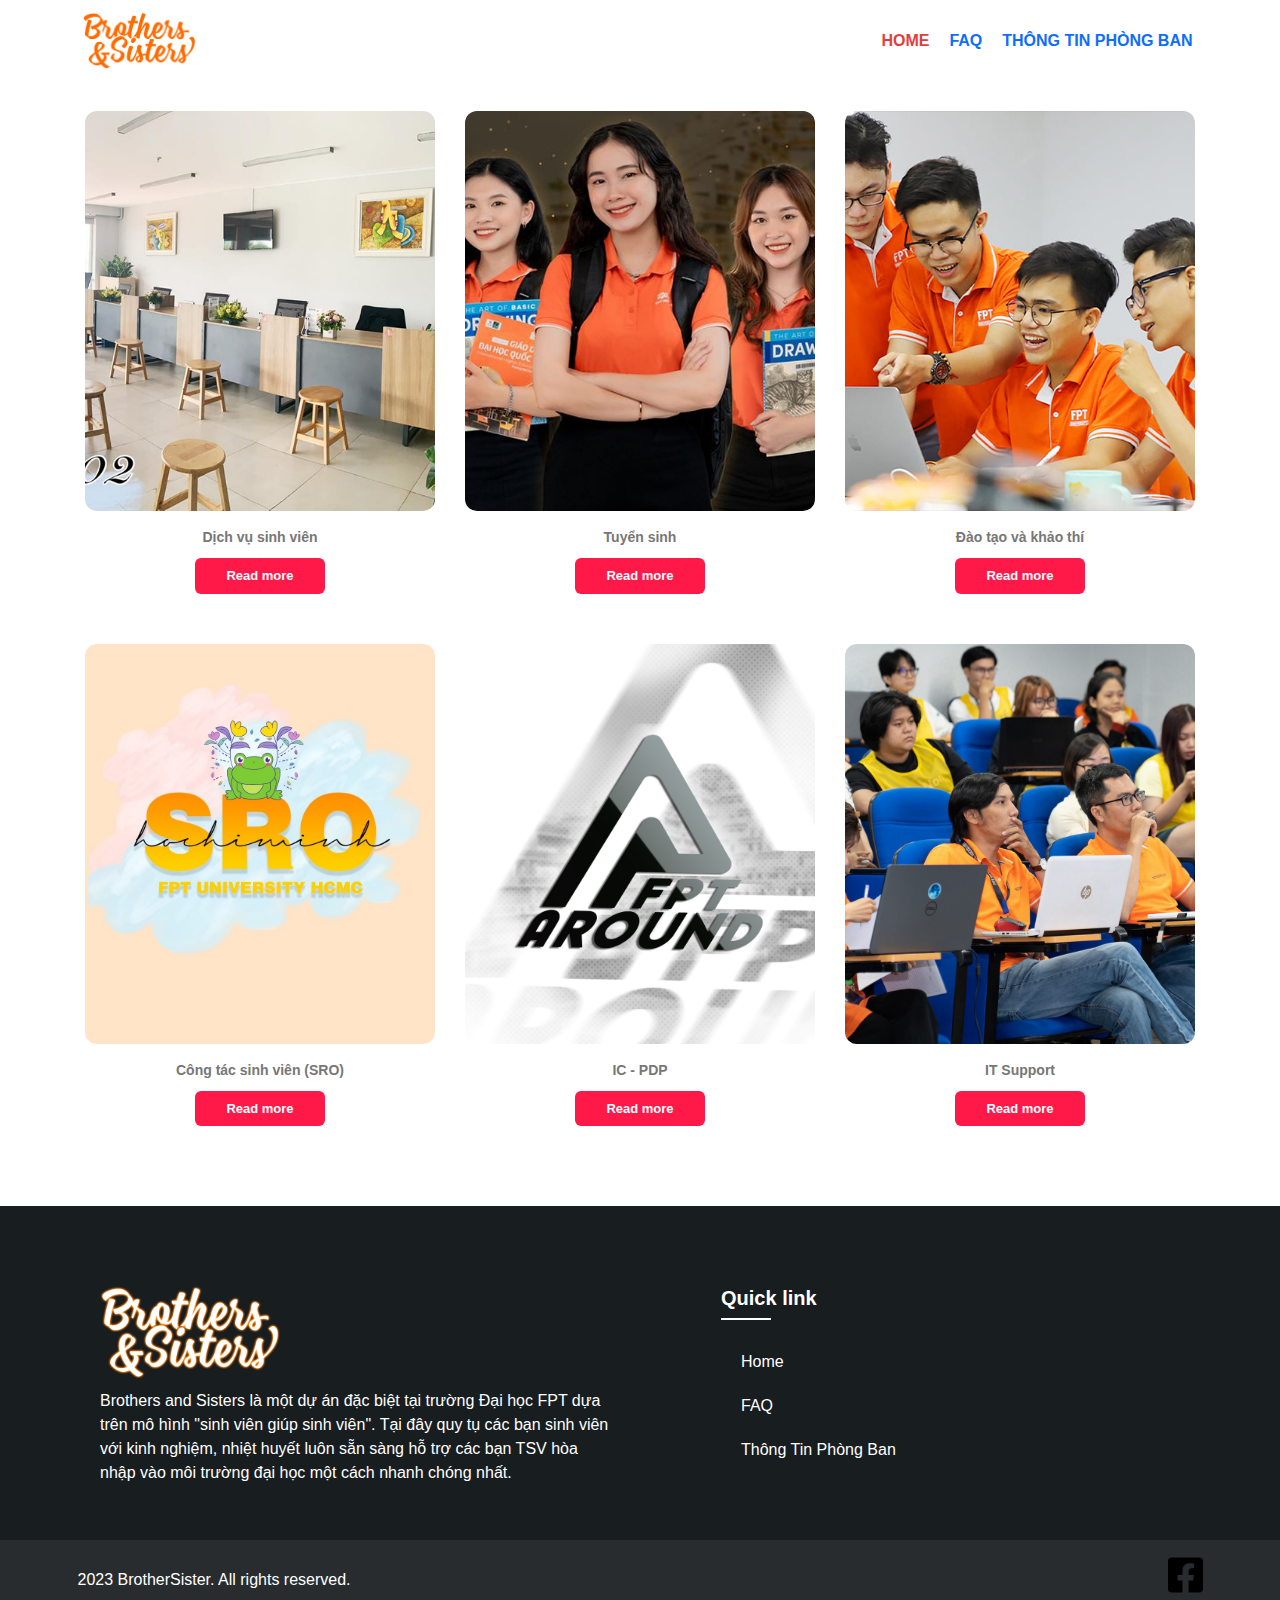
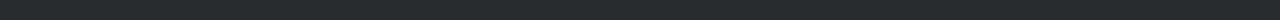
<file: phongban.html>
<!DOCTYPE html>
<html lang="en">
    <head>
        <meta charset="UTF-8" />
        <meta name="viewport" content="width=device-width, initial-scale=1.0" />
        <title>FPT BROSIS</title>
        <meta property="og:image" content="https://scontent-hkg4-1.xx.fbcdn.net/v/t1.15752-9/375019760_1076423657068692_6784489157464977973_n.jpg?_nc_cat=108&ccb=1-7&_nc_sid=ae9488&_nc_ohc=0-hCc5scK_0AX-U7cwN&_nc_ht=scontent-hkg4-1.xx&oh=03_AdTALLbHuU8YoxErj_IfncX1xzYfid6XjHt64_LxTpfI9w&oe=6523520D">
        <!-- Reset CSS -->
        <link rel="stylesheet" href="./assest/css/reset.css" />
        <!-- bootstrap -->
        <link
            rel="stylesheet"
            href="https://cdn.jsdelivr.net/npm/bootstrap@5.3.0/dist/css/bootstrap.min.css"
        />
        <!-- swiperJS -->
        <link
            rel="stylesheet"
            href="https://cdn.jsdelivr.net/npm/swiper@10/swiper-bundle.min.css"
        />
        <!-- Style CSS -->
        <link rel="stylesheet" href="./assest/css/style.css" />
    </head>
    <body>
        <header
            class="d-flex flex-wrap justify-content-center align-items-center py-3 mb-4 container"
        >
            <a
                href="./index.html"
                class="d-flex align-items-center mb-3 mb-md-0 me-md-auto link-body-emphasis text-decoration-none"
            >
                <img
                    src="./assest/Images/logobrosis.png"
                    alt=""
                    class="logo"
                    style="width: 120px"
                />
            </a>

            <ul class="nav nav-pills">
                <li class="nav-item">
                    <a
                        href="./index.html"
                        class="nav-link active"
                        aria-current="page"
                        >HOME</a
                    >
                </li>
                <li class="nav-item">
                    <a href="./faq.html" class="nav-link">FAQ</a>
                </li>
                <li class="nav-item">
                    <a href="./phongban.html" class="nav-link"
                        >THÔNG TIN PHÒNG BAN</a
                    >
                </li>
            </ul>
        </header>
        <main>
            <div class="container mb-5 mt-5">
                <div class="row">
                    <div class="myCard col-lg-4 col-md-6 col-sm-12">
                        <div class="myCard_content">
                            <div class="myCard_img">
                                <img
                                    src="./assest/Images/001 dvsv.jpg"
                                    alt=""
                                />
                            </div>
                            <div class="myCard_label">Dịch vụ sinh viên</div>
                            <a
                                class="myCard_button mt-3"
                                href="./phongban_tabs.html?id=dvsv"
                                >Read more</a
                            >
                        </div>
                    </div>
                    <div class="myCard col-lg-4 col-md-6 col-sm-12">
                        <div class="myCard_content">
                            <div class="myCard_img">
                                <img src="./assest/Images/002 ts.jpg" alt="" />
                            </div>
                            <div class="myCard_label">Tuyển sinh</div>
                            <a
                                class="myCard_button mt-3"
                                href="./phongban_tabs.html?id=ts"
                                >Read more</a
                            >
                        </div>
                    </div>
                    <div class="myCard col-lg-4 col-md-6 col-sm-12">
                        <div class="myCard_content">
                            <div class="myCard_img">
                                <img
                                    src="./assest/Images/003 DTKTHI.jpg"
                                    alt=""
                                />
                            </div>
                            <div class="myCard_label">Đào tạo và khảo thí</div>
                            <a
                                class="myCard_button mt-3"
                                href="./phongban_tabs.html?id=dtkt"
                                >Read more</a
                            >
                        </div>
                    </div>
                    <div class="myCard col-lg-4 col-md-6 col-sm-12">
                        <div class="myCard_content">
                            <div class="myCard_img">
                                <img src="./assest/Images/sro.jpg" alt="" />
                            </div>
                            <div class="myCard_label">
                                Công tác sinh viên (SRO)
                            </div>
                            <a
                                class="myCard_button mt-3"
                                href="./phongban_tabs.html?id=ctsv"
                                >Read more</a
                            >
                        </div>
                    </div>
                    <div class="myCard col-lg-4 col-md-6 col-sm-12">
                        <div class="myCard_content">
                            <div class="myCard_img">
                                <img src="./assest/Images/icpdp.jpg" alt="" />
                            </div>
                            <div class="myCard_label">IC - PDP</div>
                            <a
                                class="myCard_button mt-3"
                                href="./phongban_tabs.html?id=idpdp"
                                >Read more</a
                            >
                        </div>
                    </div>
                    <div class="myCard col-lg-4 col-md-6 col-sm-12">
                        <div class="myCard_content">
                            <div class="myCard_img">
                                <img src="./assest/Images/itsp.jpg" alt="" />
                            </div>
                            <div class="myCard_label">IT Support</div>
                            <a
                                class="myCard_button mt-3"
                                href="./phongban_tabs.html?id=itsp"
                                >Read more</a
                            >
                        </div>
                    </div>
                </div>
            </div>
        </main>
        <footer>
            <div class="footer-upper" style="padding-top: 5rem">
                <div class="container">
                    <div class="row">
                        <div class="col-lg-6 col-md-6 col-sm-12 mb-4 p-5">
                            <div class="footer-about">
                                <img
                                    src="./assest/Images/logobrowwhite.png"
                                    alt=""
                                    style="width: 180px"
                                />
                                <p class="mt-3 mb-3 white">
                                    Brothers and Sisters là một dự án đặc biệt
                                    tại trường Đại học FPT dựa trên mô hình
                                    "sinh viên giúp sinh viên". Tại đây quy tụ
                                    các bạn sinh viên với kinh nghiệm, nhiệt
                                    huyết luôn sẵn sàng hỗ trợ các bạn TSV hòa
                                    nhập vào môi trường đại học một cách nhanh
                                    chóng nhất.
                                </p>
                            </div>
                        </div>
                        <div class="col-lg-6 col-md-6 col-sm-12 mb-4 p-5">
                            <div class="footer-links" style="margin-left: 10%">
                                <h3 class="white">Quick link</h3>
                                <ul>
                                    <li><a href="index.html">Home</a></li>
                                    <li><a href="faq.html">FAQ</a></li>
                                    <li>
                                        <a href="phongban.html"
                                            >Thông Tin Phòng Ban</a
                                        >
                                    </li>
                                </ul>
                            </div>
                        </div>
                    </div>
                </div>
            </div>
            <div class="footer-copyright p-4">
                <div class="container">
                    <div
                        class="copyright-inner d-flex align-items-center justify-content-between"
                    >
                        <div class="copyright-text">
                            <p class="m-0 white">
                                2023 BrotherSister. All rights reserved.
                            </p>
                        </div>
                        <div class="social-links">
                            <ul>
                                <li>
                                    <a
                                        href="https://www.facebook.com/Minhcao109"
                                        target="_blank"
                                        ><svg
                                            xmlns="http://www.w3.org/2000/svg"
                                            height="40px"
                                            viewBox="0 0 448 512"
                                        >
                                            <path
                                                d="M400 32H48A48 48 0 0 0 0 80v352a48 48 0 0 0 48 48h137.25V327.69h-63V256h63v-54.64c0-62.15 37-96.48 93.67-96.48 27.14 0 55.52 4.84 55.52 4.84v61h-31.27c-30.81 0-40.42 19.12-40.42 38.73V256h68.78l-11 71.69h-57.78V480H400a48 48 0 0 0 48-48V80a48 48 0 0 0-48-48z"
                                            />
                                        </svg>
                                    </a>
                                </li>
                            </ul>
                        </div>
                    </div>
                </div>
            </div>
        </footer>

        <script src="https://cdn.jsdelivr.net/npm/swiper@10/swiper-bundle.min.js"></script>

        <script src="https://cdn.jsdelivr.net/npm/bootstrap@5.3.0/dist/js/bootstrap.bundle.min.js"></script>
        <script src="./assest/JS/app.js"></script>
    </body>
</html>
</file>
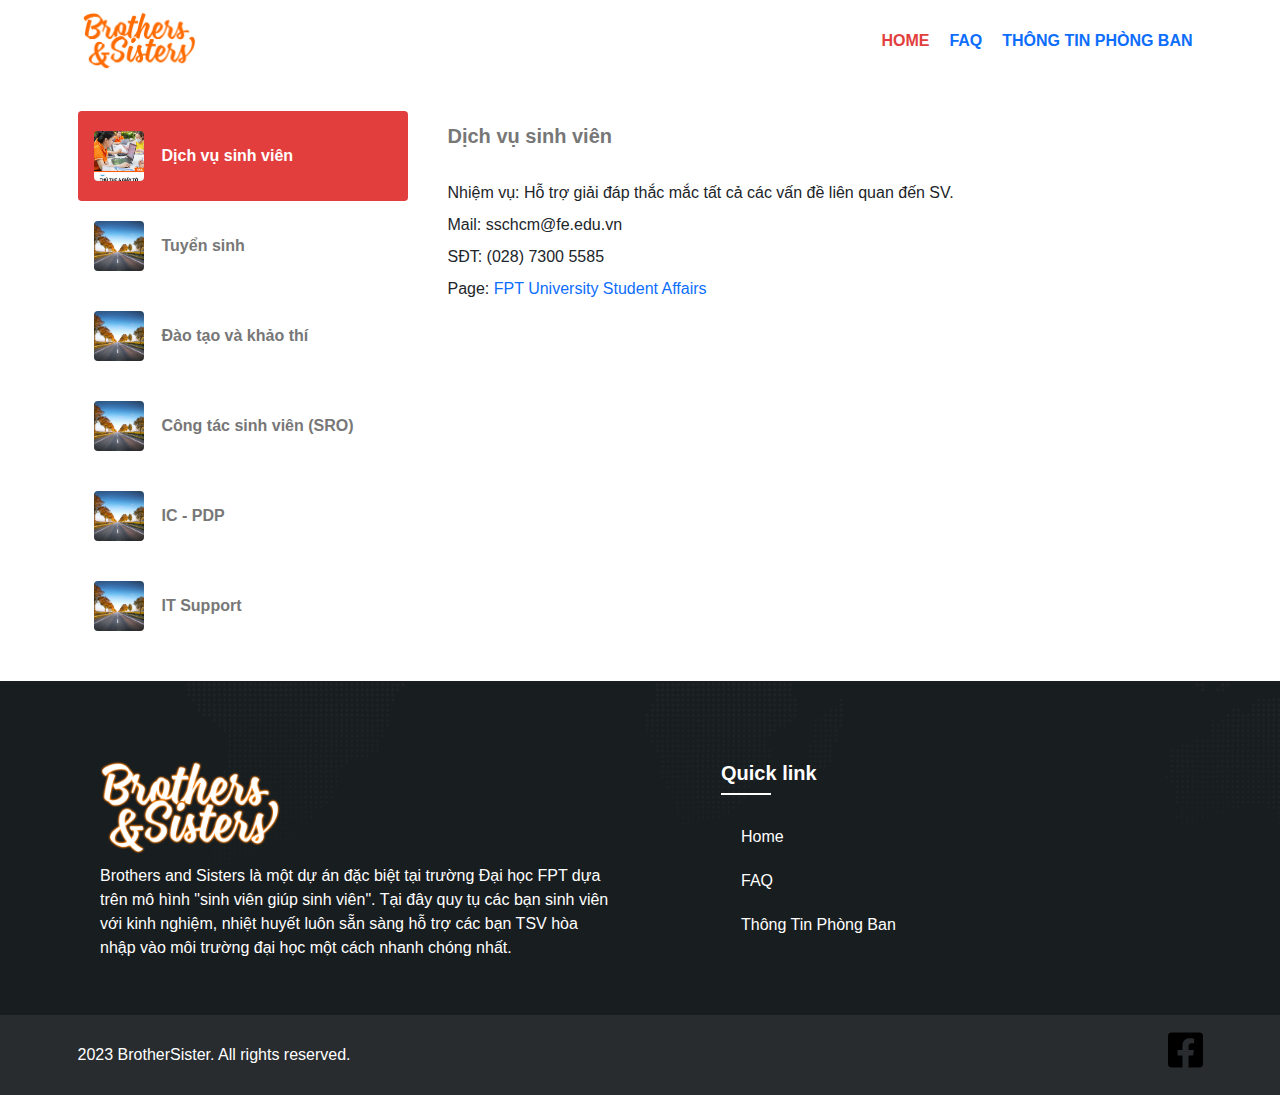
<file: phongban_tabs.html>
<!DOCTYPE html>
<html lang="en">
    <head>
        <meta charset="UTF-8" />
        <meta name="viewport" content="width=device-width, initial-scale=1.0" />
        <title>FPT BROSIS</title>
        <meta property="og:image" content="https://scontent-hkg4-1.xx.fbcdn.net/v/t1.15752-9/375019760_1076423657068692_6784489157464977973_n.jpg?_nc_cat=108&ccb=1-7&_nc_sid=ae9488&_nc_ohc=0-hCc5scK_0AX-U7cwN&_nc_ht=scontent-hkg4-1.xx&oh=03_AdTALLbHuU8YoxErj_IfncX1xzYfid6XjHt64_LxTpfI9w&oe=6523520D">
        <!-- Reset CSS -->
        <link rel="stylesheet" href="./assest/css/reset.css" />
        <!-- bootstrap -->
        <link
            rel="stylesheet"
            href="https://cdn.jsdelivr.net/npm/bootstrap@5.3.0/dist/css/bootstrap.min.css"
        />
        <!-- swiperJS -->
        <link
            rel="stylesheet"
            href="https://cdn.jsdelivr.net/npm/swiper@10/swiper-bundle.min.css"
        />
        <!-- Style CSS -->
        <link rel="stylesheet" href="./assest/css/style.css" />
    </head>
    <body>
        <header
            class="d-flex flex-wrap justify-content-center align-items-center py-3 mb-4 container"
        >
            <a
                href="./index.html"
                class="d-flex align-items-center mb-3 mb-md-0 me-md-auto link-body-emphasis text-decoration-none"
            >
                <img
                    src="./assest/Images/logobrosis.png"
                    alt=""
                    class="logo"
                    style="width: 120px"
                />
            </a>

            <ul class="nav nav-pills">
                <li class="nav-item">
                    <a
                        href="./index.html"
                        class="nav-link active"
                        aria-current="page"
                        >HOME</a
                    >
                </li>
                <li class="nav-item">
                    <a href="./faq.html" class="nav-link">FAQ</a>
                </li>
                <li class="nav-item">
                    <a href="./phongban.html" class="nav-link"
                        >THÔNG TIN PHÒNG BAN</a
                    >
                </li>
            </ul>
        </header>
        <main>
            <div class="d-flex align-items-start container mt-5 mb-5">
                <div class="nav flex-column nav-pills me-3" id="v-pills-tab">
                    <button
                        class="nav-link tab active"
                        data-bs-toggle="pill"
                        data-bs-target="#dvsv"
                    >
                        <img
                            src="./assest/Images/003 GIAY TO.jpg"
                            alt=""
                            class="icon"
                        />
                        <p class="label">Dịch vụ sinh viên</p>
                    </button>
                    <button
                        class="nav-link tab"
                        data-bs-toggle="pill"
                        data-bs-target="#ts"
                    >
                        <img
                            src="./assest/Images/hinh-nen-desktop-1-800x533.jpg"
                            alt=""
                            class="icon"
                        />
                        <p class="label">Tuyển sinh</p>
                    </button>
                    <button
                        class="nav-link tab"
                        data-bs-toggle="pill"
                        data-bs-target="#dtkt"
                    >
                        <img
                            src="./assest/Images/hinh-nen-desktop-1-800x533.jpg"
                            alt=""
                            class="icon"
                        />
                        <p class="label">Đào tạo và khảo thí</p>
                    </button>
                    <button
                        class="nav-link tab"
                        data-bs-toggle="pill"
                        data-bs-target="#ctsv"
                    >
                        <img
                            src="./assest/Images/hinh-nen-desktop-1-800x533.jpg"
                            alt=""
                            class="icon"
                        />
                        <p class="label">Công tác sinh viên (SRO)</p>
                    </button>
                    <button
                        class="nav-link tab"
                        data-bs-toggle="pill"
                        data-bs-target="#icpdp"
                    >
                        <img
                            src="./assest/Images/hinh-nen-desktop-1-800x533.jpg"
                            alt=""
                            class="icon"
                        />
                        <p class="label">IC - PDP</p>
                    </button>
                    <button
                        class="nav-link tab"
                        data-bs-toggle="pill"
                        data-bs-target="#itsp"
                    >
                        <img
                            src="./assest/Images/hinh-nen-desktop-1-800x533.jpg"
                            alt=""
                            class="icon"
                        />
                        <p class="label">IT Support</p>
                    </button>
                </div>
                <div class="tab-content p-5 pt-0" id="v-pills-tabContent">
                    <div class="tab-pane fade active show" id="dvsv">
                        <div class="boxContentTab">
                            <div class="heading">Dịch vụ sinh viên</div>
                            <p class="desc">
                                Nhiệm vụ: Hỗ trợ giải đáp thắc mắc tất cả các
                                vấn đề liên quan đến SV.
                            </p>
                            <p class="desc">Mail: sschcm@fe.edu.vn</p>
                            <p class="desc">SĐT: (028) 7300 5585</p>
                            <p class="desc">
                                Page:
                                <a
                                    href="https://www.facebook.com/fptustudentaffairs"
                                    >FPT University Student Affairs</a
                                >
                            </p>
                        </div>
                    </div>
                    <div class="tab-pane fade" id="ts">
                        <div class="boxContentTab">
                            <div class="heading">Tuyển sinh</div>
                            <p class="desc">
                                Nhiệm vụ: Maketing, tư vấn hướng nghiệp cho sinh viên THPT.
                            </p>
                            <p class="desc">Mail: daihoc.hcm@fpt.edu.vn

                            </p>
                            <p class="desc">SĐT: (028) 7300 5588

                            </p>
                            <p class="desc">Page: <a href="https://www.facebook.com/FPTU.HCM">FPT University HCM</a></p>
                            <p class="desc">Web: <a href="https://hcmuni.fpt.edu.vn/">https://hcmuni.fpt.edu.vn</a></p>
                        </div>
                    </div>
                    <div class="tab-pane fade" id="dtkt">
                        <div class="boxContentTab">
                            <div class="heading">Đào tạo và khảo thí</div>
                            <p class="desc">
                                Nhiệm vụ: Maketing, tư vấn hướng nghiệp cho sinh viên THPT.
                            </p>
                            <p class="desc">Mail: daihoc.hcm@fpt.edu.vn

                            </p>
                            <p class="desc">SĐT: (028) 7300 5588

                            </p>
                            <p class="desc">Page: <a href="https://www.facebook.com/FPTU.HCM">FPT University HCM</a></p>
                            <p class="desc">Web: <a href="https://hcmuni.fpt.edu.vn/">https://hcmuni.fpt.edu.vn</a></p>
                        </div>
                    </div>
                    <div class="tab-pane fade" id="ctsv">
                        <div class="boxContentTab">
                            <div class="heading">Công tác sinh viên (SRO)</div>
                            <p class="desc">
                                Nhiệm vụ: Maketing, tư vấn hướng nghiệp cho sinh viên THPT.
                            </p>
                            <p class="desc">Mail: daihoc.hcm@fpt.edu.vn

                            </p>
                            <p class="desc">SĐT: (028) 7300 5588

                            </p>
                            <p class="desc">Page: <a href="https://www.facebook.com/FPTU.HCM">FPT University HCM</a></p>
                            <p class="desc">Web: <a href="https://hcmuni.fpt.edu.vn/">https://hcmuni.fpt.edu.vn</a></p>
                        </div>
                    </div>
                    <div class="tab-pane fade" id="icpdp">
                        <div class="boxContentTab">
                            <div class="heading">IC - PDP</div>
                            <p class="desc">
                                Nhiệm vụ: Maketing, tư vấn hướng nghiệp cho sinh viên THPT.
                            </p>
                            <p class="desc">Mail: daihoc.hcm@fpt.edu.vn

                            </p>
                            <p class="desc">SĐT: (028) 7300 5588

                            </p>
                            <p class="desc">Page: <a href="https://www.facebook.com/FPTU.HCM">FPT University HCM</a></p>
                            <p class="desc">Web: <a href="https://hcmuni.fpt.edu.vn/">https://hcmuni.fpt.edu.vn</a></p>
                        </div>
                    </div>
                    <div class="tab-pane fade" id="itsp">
                        <div class="boxContentTab">
                            <div class="heading">IT Support</div>
                            <p class="desc">
                                Nhiệm vụ: Maketing, tư vấn hướng nghiệp cho sinh viên THPT.
                            </p>
                            <p class="desc">Mail: daihoc.hcm@fpt.edu.vn

                            </p>
                            <p class="desc">SĐT: (028) 7300 5588

                            </p>
                            <p class="desc">Page: <a href="https://www.facebook.com/FPTU.HCM">FPT University HCM</a></p>
                            <p class="desc">Web: <a href="https://hcmuni.fpt.edu.vn/">https://hcmuni.fpt.edu.vn</a></p>
                        </div>
                    </div>
                </div>
            </div>
        </main>
        <footer>
            <div class="footer-upper" style="padding-top: 5rem">
                <div class="container">
                    <div class="row">
                        <div class="col-lg-6 col-md-6 col-sm-12 mb-4 p-5">
                            <div class="footer-about">
                                <img
                                    src="./assest/Images/logobrowwhite.png"
                                    alt=""
                                    style="width: 180px"
                                />
                                <p class="mt-3 mb-3 white">
                                    Brothers and Sisters là một dự án đặc biệt
                                    tại trường Đại học FPT dựa trên mô hình
                                    "sinh viên giúp sinh viên". Tại đây quy tụ
                                    các bạn sinh viên với kinh nghiệm, nhiệt
                                    huyết luôn sẵn sàng hỗ trợ các bạn TSV hòa
                                    nhập vào môi trường đại học một cách nhanh
                                    chóng nhất.
                                </p>
                            </div>
                        </div>
                        <div class="col-lg-6 col-md-6 col-sm-12 mb-4 p-5">
                            <div class="footer-links" style="margin-left: 10%">
                                <h3 class="white">Quick link</h3>
                                <ul>
                                    <li><a href="index.html">Home</a></li>
                                    <li><a href="faq.html">FAQ</a></li>
                                    <li>
                                        <a href="phongban.html"
                                            >Thông Tin Phòng Ban</a
                                        >
                                    </li>
                                </ul>
                            </div>
                        </div>
                    </div>
                </div>
            </div>
            <div class="footer-copyright p-4">
                <div class="container">
                    <div
                        class="copyright-inner d-flex align-items-center justify-content-between"
                    >
                        <div class="copyright-text">
                            <p class="m-0 white">
                                2023 BrotherSister. All rights reserved.
                            </p>
                        </div>
                        <div class="social-links">
                            <ul>
                                <li>
                                    <a
                                        href="https://www.facebook.com/Minhcao109"
                                        target="_blank"
                                        ><svg
                                            xmlns="http://www.w3.org/2000/svg"
                                            height="40px"
                                            viewBox="0 0 448 512"
                                        >
                                            <path
                                                d="M400 32H48A48 48 0 0 0 0 80v352a48 48 0 0 0 48 48h137.25V327.69h-63V256h63v-54.64c0-62.15 37-96.48 93.67-96.48 27.14 0 55.52 4.84 55.52 4.84v61h-31.27c-30.81 0-40.42 19.12-40.42 38.73V256h68.78l-11 71.69h-57.78V480H400a48 48 0 0 0 48-48V80a48 48 0 0 0-48-48z"
                                            />
                                        </svg>
                                    </a>
                                </li>
                            </ul>
                        </div>
                    </div>
                </div>
            </div>
        </footer>

        <script src="https://cdn.jsdelivr.net/npm/swiper@10/swiper-bundle.min.js"></script>

        <script src="https://cdn.jsdelivr.net/npm/bootstrap@5.3.0/dist/js/bootstrap.bundle.min.js"></script>
        <script src="./assest/JS/app.js"></script>
    </body>
</html>
</file>
<file: assest/css/style.css>
* {
    box-sizing: border-box;
    --colorText1: #e23e3d;
}

html {
    font-size: 62.5%;
}

body {
    font-size: 1.6rem;
    font-family: "Poppins", sans-serif;
}

header .nav-pills .nav-link.active {
    background-color: transparent !important;
    color: var(--colorText1);
}

header .nav-item {
    font-weight: 900;
}
/* ===== */
.swiper {
    width: 100%;
    height: 620px;
    display: flex;
    align-items: center;
    justify-content: center;
}
.sliderWarp {
    display: flex;
    align-items: center;
    justify-content: center;
    height: 100%;
    width: 100% !important;
}

.sliderItem {
    display: flex;
    align-items: center;
    justify-content: center;
    height: 100%;
    width: 93% !important;
    background-color: palegoldenrod;
}

.slidebtn {
    background: #ff1949;
    padding: 30px;
    color: #fff;
    transition: all ease-in-out 0.5s;
    height: 20px;
    width: 20px;
}
/* === */
.faq-main h3 {
    font-size: 24px;
    font-weight: 900;
}
.accordion {
    padding-bottom: 8px;
}
.accordion-button {
    font-weight: 700;
    font-size: 18px;
}
/* == */
.breadcrumb {
    background-color: transparent;
    background-repeat: no-repeat;
    background-position: top;
    background-size: cover;
    background-attachment: fixed;
    position: relative;
}
.breadcrumb .dotoverlay {
    position: absolute;
    top: 0;
    left: 0;
    width: 100%;
    height: 100%;
    background: #081430;
    opacity: 0.5;
    background: #081430 url(../Images/dot-overlay.png) repeat;
    z-index: -1;
}

.breadcrumb .boxContent {
    display: flex;
    flex-direction: column;
}

.breadcrumb .boxContent .line1 {
    display: flex;
    align-items: center;
    gap: 10px;
}

.breadcrumb .boxContent .line1 a {
    color: #fff;
    text-decoration: none;
}

.breadcrumb .boxContent .line1 a.active {
    color: #e23e3d;
}

.breadcrumb .boxContent .breakLine {
    height: 15px;
    width: 2px;
    background-color: #fff;
}

.breadcrumb .boxContent .title {
    font-family: "BeVietnamPro", serif;
    font-size: 48px;
    font-weight: 900;
    color: #e23e3d;
}

/* === */
footer {
    width: 100%;

    overflow: hidden;
    position: relative;
}
footer::before {
    content: "";
    background: #181d20 url(../Images/backgroundimg.png);
    background-size: cover;
    background-position: center;
    background-attachment: fixed;
    background-repeat: no-repeat;
    position: absolute;
    left: 0;
    top: 0;
    height: 100%;
    width: 100%;
    z-index: -1;
}

.white {
    color: #fff !important;
}

footer h3 {
    position: relative;
    padding-bottom: 10px;
    margin-bottom: 30px;
    font-weight: 700;
    font-size: 20px;
}
footer h3:after {
    position: absolute;
    content: "";
    height: 2px;
    width: 50px;
    background: #fff;
    left: 0;
    bottom: 0;
}

footer .footer-upper .footer-links ul li {
    margin-bottom: 20px;
    color: #fff;
    display: block;
}

footer .footer-upper .footer-links ul li a {
    transition: all ease-in-out 0.2s;
    color: #fff;
    text-decoration: none;
}

footer .footer-upper .footer-links ul li a:hover {
    color: #e23e3d;
}


footer .footer-copyright {
    background: #fbfbfb12;
    position: relative;
    z-index: 1;
}

/* ===phong ban */
.myCard {
    display: flex;
    justify-content: center;
    margin-bottom: 50px;
}

.myCard_content {
    width: 350px;
    transition: all 0.3s ease;
}

.myCard_content:hover {
    transform: scale(1.05);
}

.myCard_content .myCard_img {
    width: 100%;
    height: 400px;
    border-radius: 12px;
}

.myCard_content .myCard_img img {
    width: 100%;
    height: 100%;
    object-fit: cover;
    border-radius: 12px;
}

.myCard_content .myCard_label {
    font-weight: 600;
    margin-top: 16px;
    font-size: 14px;
    text-align: center;
    color: #777;
}
 
.myCard_content .myCard_button {
    display: block;
    text-decoration: none;
    margin-left: auto;
    margin-right: auto;
    border: none;
    color: #fff;
    background-color: #ff1949;
    padding: 8px 10px;
    border-radius: 6px;
    font-size: 13px;
    font-weight: 600;
    text-align: center;
    width: 130px;
}

.tab {
    padding: 20px 16px;
    width: 330px;
    display: flex;
    align-items: center;
    vertical-align: middle;
    gap: 18px;
    color: #777;
}

.nav-pills .nav-link.active {
    background-color: #e23e3d;
}

.tab .icon {
    width: 50px;
    aspect-ratio: 1/1;
    object-fit: cover;
    vertical-align: middle;
    border-radius: 4px;
}

.tab .label {
    transform: translateY(5px);
    font-weight: 700;
    
}

.boxContentTab .heading {
    font-size: 20px;
    margin-top: 10px;
    font-weight: 600;
    color: #777;
    margin-bottom: 30px;
}

.boxContentTab .desc {
    margin-bottom: 8px;

}
.boxContentTab .desc a {
    text-decoration: none;
}

/* === */
.sliderItem .boxContent {
    display: flex;
    width: 100%;
    height: 100%;
    padding: 40px;
    background-image: linear-gradient( 180deg, #fff 50%,#ff1949 50% );;
}

.sliderItem .boxContent .leftside {
    position: relative;
    width: 50%;
    height: 100%;
}

.sliderItem .boxContent .leftside .subContent {
    position: absolute;
    top: 50%;
    left: 100%;
    transform: translateY(-50%);
    width: 100%;
    background-color: #FFF;
    padding: 40px;
    padding-bottom: 20px;
    box-shadow: 0 0 20px #cccccc57;
    transition: all 0.3s ease;
}

.subContent .line1 a {
    text-decoration: none;
    color: #000;
    font-weight: 700;
    font-size: 48px;
    transition: all 0.4s ease;
}

.subContent .line1 a:hover {
    color: #e23e3d;
}

.sliderItem .boxContent .leftside .imgbg {
    width: 100%;
    height: 100%;
    object-fit: cover;
}

.subContent .line2 {
    margin-top: 30px;
    display: flex;
    align-items: center;
    justify-content: space-between;
}

.subContent .line2 .author {
    display: flex;
    align-items: center;
    gap: 10px;
}

.subContent .line2 .author .avt {
    width: 40px;
    aspect-ratio: 1/1;
    border-radius: 50%;
}

.subContent .line2 .author .name {
    font-weight: 500;
    font-size: 16px;
    transform: translateY(5px);
}

.subContent .line2 .reactBox {
    display: flex;
    gap: 10px;
}

.subContent .line2 .reactItem{
    display: flex;
    gap: 5px;
}
/* ===phongban== */
.phongban .heading {
    color: #081430;
    font-weight: 700;
    font-size: 28px;
}

.phongban .heading strong {
    color: #e23e3d;
}

.phongban .mysilder .item {
    position: relative;
    width: 343px;
    height: 310px;
    padding: 10px;
    overflow: hidden;
}


.phongban .mysilder .item::before{
    content: '';
    position: absolute;
    top: 100%;
    left: 0;
    transform: translate(-50%, -50%);
    width: 100%;
    height: 100%;
    background-color: #d2113933;
    z-index: -1;
    transition: all 0.3s ease;
}

.phongban .mysilder .item:hover::before {
    width: 200%;
    height: 200%;
    background-color: #e23e3d;
}

.phongban .mysilder {
    display: flex;
    height: auto !important;
}

.phongban .mysilder .item img {
    width: 100%;
    height: 100%;
    object-fit: cover;
}

.phongban .mysilder .item .subText {
    position: absolute;
    bottom: 25px;
    left: 10px;
    padding: 10px 20px;
    background-color: #fff;
    color: #081430;
    font-weight: 800;
}

.phongban .swiper-slide {
    display: flex;
    justify-content: center;
}

.phongban .swiper-button-prev.swiper-button-disabled, 
.phongban .swiper-button-next.swiper-button-disabled {
    pointer-events: all !important;
}
/* =====responsive==== */
@media screen and (max-width: 1024px){
    .sliderItem .boxContent .leftside {
        width: 70%;
    }
    .sliderItem .boxContent .leftside .subContent {
        left: 44%;
    }
}
@media screen and (max-width: 768px){
    .sliderItem .boxContent .leftside {
        width: 100%;
    }
    .sliderItem .boxContent .leftside .subContent {
        width: 92%;
        left: 4%;
        top: 70%;
        padding: 10px;
    }
    .subContent .line1 a {
        font-size: 30px;
    }
    header {
        flex-direction: column;
    }

    .breadcrumb .boxContent {
        align-items: center;
    }

    #v-pills-tab {
        display: none;
    }
}
@media screen and (max-width: 520px){
    .swiper1{
        height: 400px;
    }
    .subContent .line1 a {
        font-size: 18px;
    }
    .sliderItem .boxContent {
        padding: 20px;
    }
    .slidebtn {
        transform: scale(0.6);
    }
    .sliderItem .boxContent .leftside .subContent {
        width: 86%;
        left: 7%;
        top: 64%;
        padding: 10px;
    }
}
</file>
